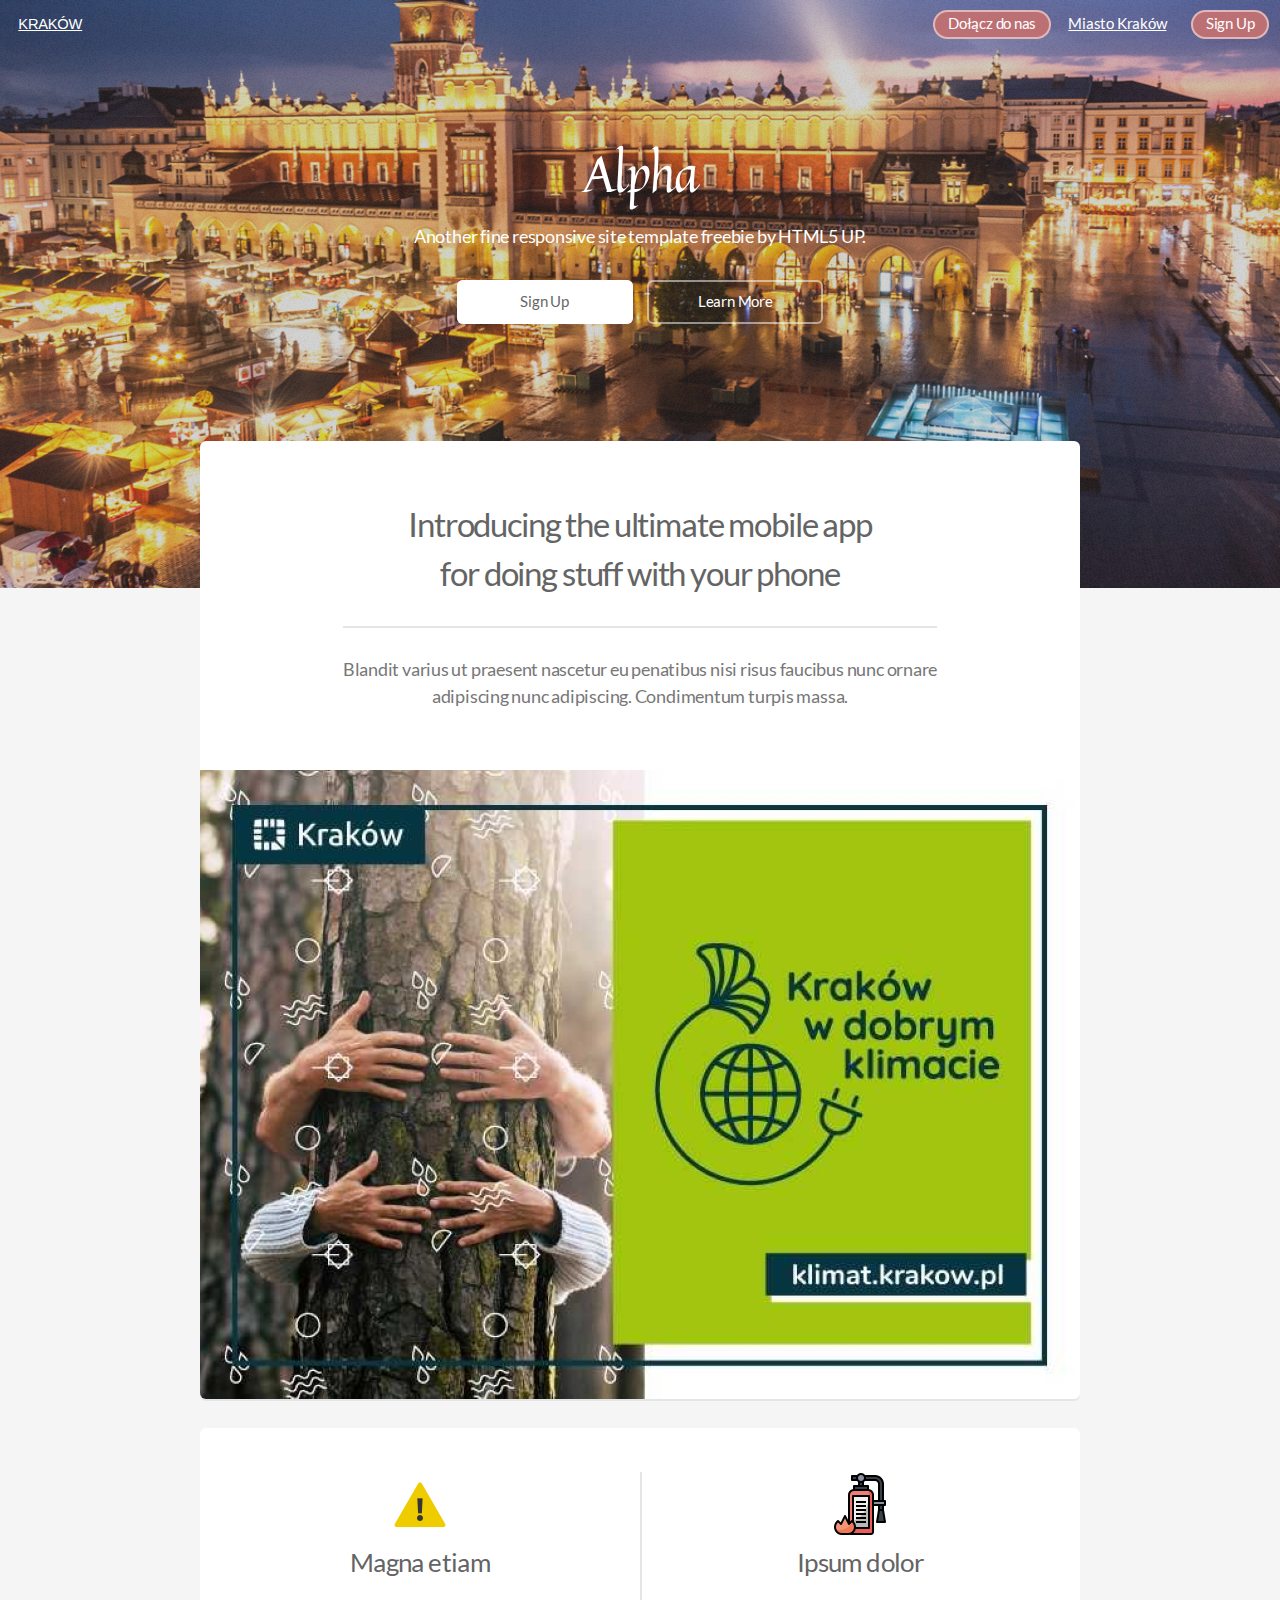
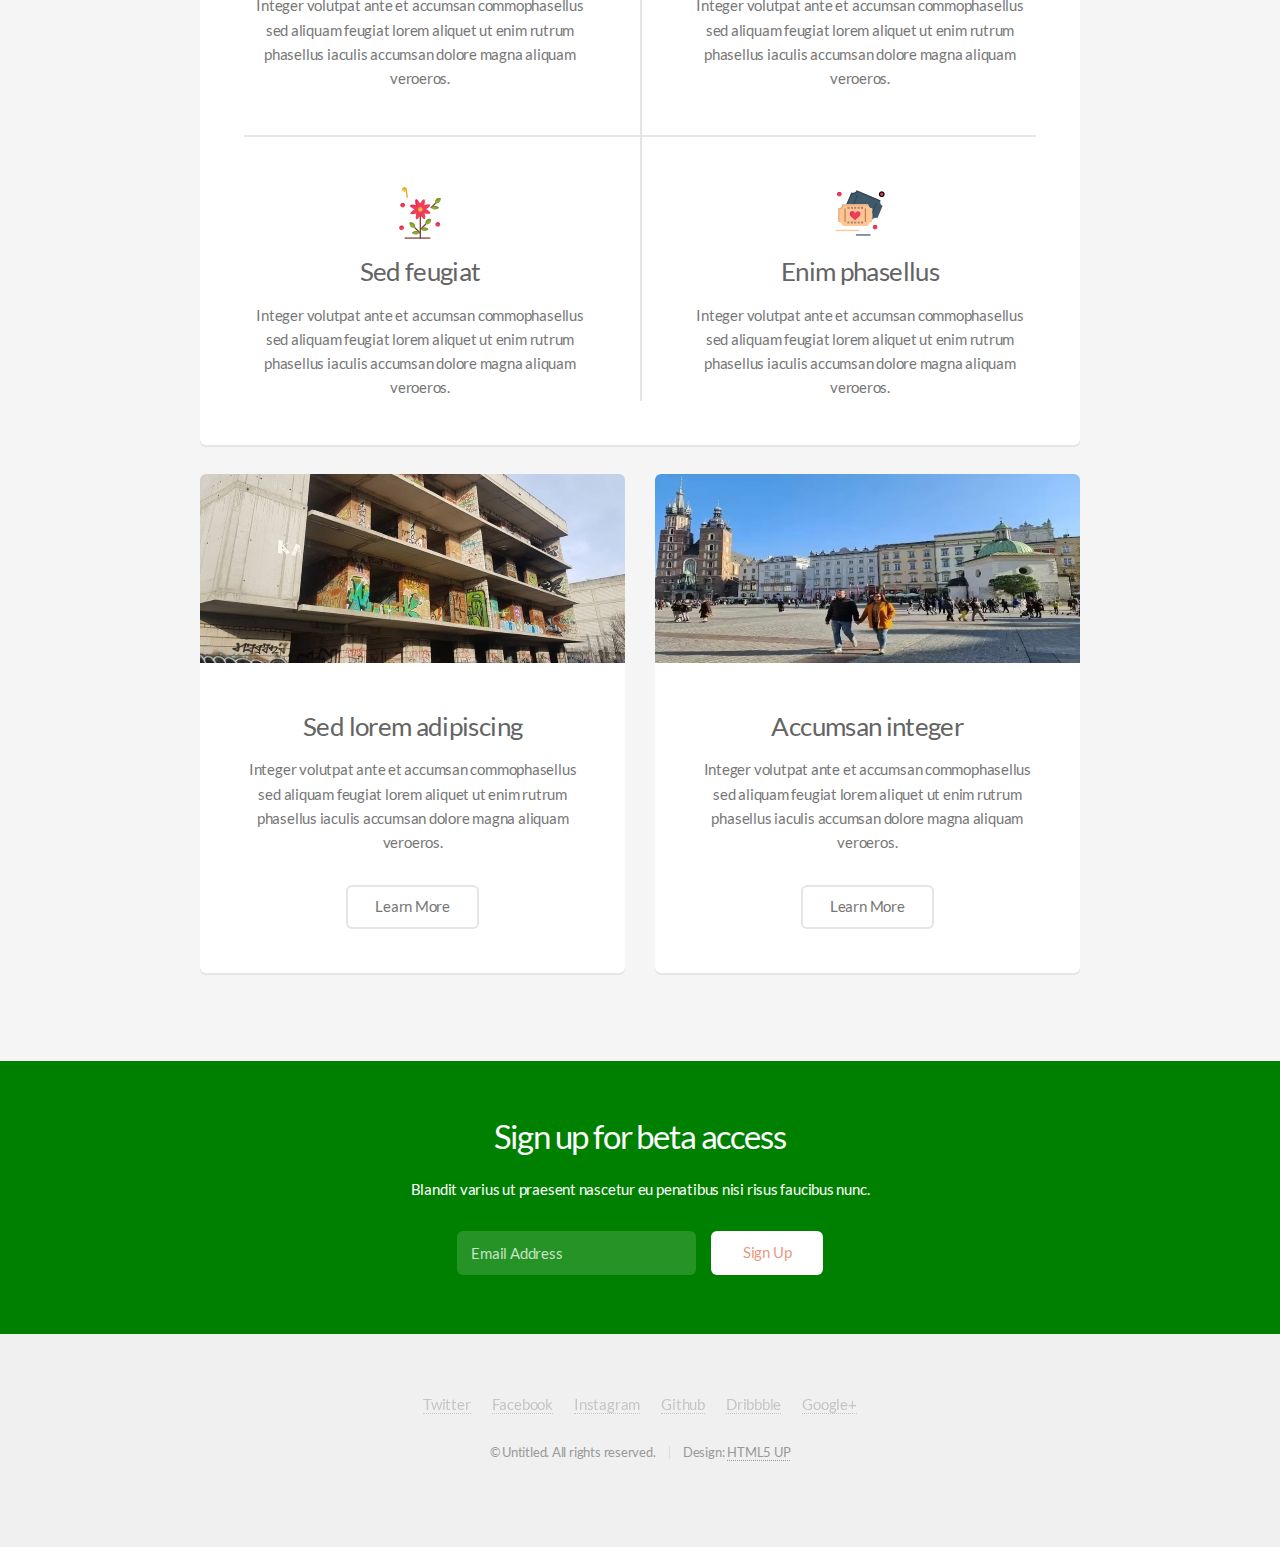
<file: index.html>
<!DOCTYPE html>
<!--
	Alpha by HTML5 UP
	html5up.net | @ajlkn
	Free for personal and commercial use under the CCA 3.0 license (html5up.net/license)
-->
<html>

	<head>
		<title>Alpha by HTML5 UP</title>
		<link rel="icon" type="image/x-icon" href="https://encrypted-tbn0.gstatic.com/images?q=tbn:ANd9GcQwX_3zPg0KS6PAkfQN_wnz27xEy4UjcXuYcw&usqp=CAU">
		<meta charset="utf-8" />
		<meta name="viewport" content="width=device-width, initial-scale=1, user-scalable=no" />
		<link rel="stylesheet" href="assets/css/main.css" />
	</head>
	<body class="landing is-preload">
		<div id="page-wrapper">

			<!-- Header -->
				<header id="header" class="alt">

					<h1><a class="napish" href="index.html">KRAKÓW</a></h1>
					<nav id="nav">
						<ul>
							<!-- <li><a href="index.html"> Kraków </a></li> -->
							<li><a href="#" class="button">Dołącz do nas</a></li>
							<li>
								<a href="index.html" class="icon solid fa-angle-down">Miasto Kraków</a>
								<ul>
									<li><a href="contact.html">Kultura</a></li>
									<li><a href="elements.html">Historia</a></li>
									<li><a href="elements.html">Gospodarka</a></li>
									<li><a href="elements.html">Kontakt</a></li>
									<li>
										<a href="#">Aktualności</a>
										<ul>
											<li><a href="#">Z życia miasta</a></li>
											<li><a href="#">Dla mieszkańców</a></li>
										</ul>
									</li>
								</ul>
							</li>

							<li><a href="signin.html" class="button">Sign Up</a></li>
						</ul>
					</nav>
				</header>

			<!-- Banner -->
				<section id="banner">
					<h2 id = "krakow">Alpha</h2>
					<p>Another fine responsive site template freebie by HTML5 UP.</p>
					<ul class="actions special">
						<li><a href="signin.html" class="button primary">Sign Up</a></li>
						<li><a href="generic.html" class="button">Learn More</a></li>
					</ul>
				</section>

			<!-- Main -->
				<section id="main" class="container">

					<section class="box special">
						<header class="major">
							<h2>Introducing the ultimate mobile app
							<br />
							for doing stuff with your phone</h2>
							<p>Blandit varius ut praesent nascetur eu penatibus nisi risus faucibus nunc ornare<br />
							adipiscing nunc adipiscing. Condimentum turpis massa.</p>
						</header>
						<span class="image featured"><img src="images/pic01.jpg" alt="" /></span>
					</section>

					<section class="box special features">
						<div class="features-row">
							<section>
								<span><img src = "./images/2682803_attention_erro_exclamation_mark_warn_icon.png"></span>
								<h3>Magna etiam</h3>
								<p>Integer volutpat ante et accumsan commophasellus sed aliquam feugiat lorem aliquet ut enim rutrum phasellus iaculis accumsan dolore magna aliquam veroeros.</p>
							</section>
							<section>
								<span><img src = "./images/5452463_emergency_extinguisher_fighting_fire_protection_icon.png"></span>
								<h3>Ipsum dolor</h3>
								<p>Integer volutpat ante et accumsan commophasellus sed aliquam feugiat lorem aliquet ut enim rutrum phasellus iaculis accumsan dolore magna aliquam veroeros.</p>
							</section>
						</div>
						<div class="features-row">
							<section>
								<span><img src = "./images/4171227_flower_love_valentines_wedding_heart_icon.png"></span>
								<h3>Sed feugiat</h3>
								<p>Integer volutpat ante et accumsan commophasellus sed aliquam feugiat lorem aliquet ut enim rutrum phasellus iaculis accumsan dolore magna aliquam veroeros.</p>
							</section>
							<section>
								<span><img src = "./images/4171310_day_heart_love_ticket_valentine_icon.png" ></span>
								<h3>Enim phasellus</h3>
								<p>Integer volutpat ante et accumsan commophasellus sed aliquam feugiat lorem aliquet ut enim rutrum phasellus iaculis accumsan dolore magna aliquam veroeros.</p>
							</section>
						</div>
					</section>

					<div class="row">
						<div class="col-6 col-12-narrower">

							<section class="box special">
								<span class="image featured"><img src="images/pic02.jpg" alt="" /></span>
								<h3>Sed lorem adipiscing</h3>
								<p>Integer volutpat ante et accumsan commophasellus sed aliquam feugiat lorem aliquet ut enim rutrum phasellus iaculis accumsan dolore magna aliquam veroeros.</p>
								<ul class="actions special">
									<li><a href="generic.html" class="button alt">Learn More</a></li>
								</ul>
							</section>

						</div>
						<div class="col-6 col-12-narrower">

							<section class="box special">
								<span class="image featured"><img src="images/pic03.jpg" alt="" /></span>
								<h3>Accumsan integer</h3>
								<p>Integer volutpat ante et accumsan commophasellus sed aliquam feugiat lorem aliquet ut enim rutrum phasellus iaculis accumsan dolore magna aliquam veroeros.</p>
								<ul class="actions special">
									<li><a href="generic.html" class="button alt">Learn More</a></li>
								</ul>
							</section>

						</div>
					</div>

				</section>

			<!-- CTA -->
				<section id="cta">

					<h2>Sign up for beta access</h2>
					<p>Blandit varius ut praesent nascetur eu penatibus nisi risus faucibus nunc.</p>

					<form>
						<div class="row gtr-50 gtr-uniform">
							<div class="col-8 col-12-mobilep">
								<input type="email" name="email" id="email" placeholder="Email Address" />
							</div>
							<div class="col-4 col-12-mobilep">
								<input type="submit" value="Sign Up" class="fit" />
							</div>
						</div>
					</form>

				</section>

			<!-- Footer -->
				<footer id="footer">
					<ul class="icons">
						<li><a href="#" class="icon brands fa-twitter"><span class="label">Twitter</span></a></li>
						<li><a href="#" class="icon brands fa-facebook-f"><span class="label">Facebook</span></a></li>
						<li><a href="#" class="icon brands fa-instagram"><span class="label">Instagram</span></a></li>
						<li><a href="#" class="icon brands fa-github"><span class="label">Github</span></a></li>
						<li><a href="#" class="icon brands fa-dribbble"><span class="label">Dribbble</span></a></li>
						<li><a href="#" class="icon brands fa-google-plus"><span class="label">Google+</span></a></li>
					</ul>
					<ul class="copyright">
						<li>&copy; Untitled. All rights reserved.</li><li>Design: <a href="http://html5up.net">HTML5 UP</a></li>
					</ul>
				</footer>

		</div>

		<!-- Scripts -->
			<script src="assets/js/jquery.min.js"></script>
			<script src="assets/js/jquery.dropotron.min.js"></script>
			<script src="assets/js/jquery.scrollex.min.js"></script>
			<script src="assets/js/browser.min.js"></script>
			<script src="assets/js/breakpoints.min.js"></script>
			<script src="assets/js/util.js"></script>
			<script src="assets/js/main.js"></script>

	</body>
</html>
</file>
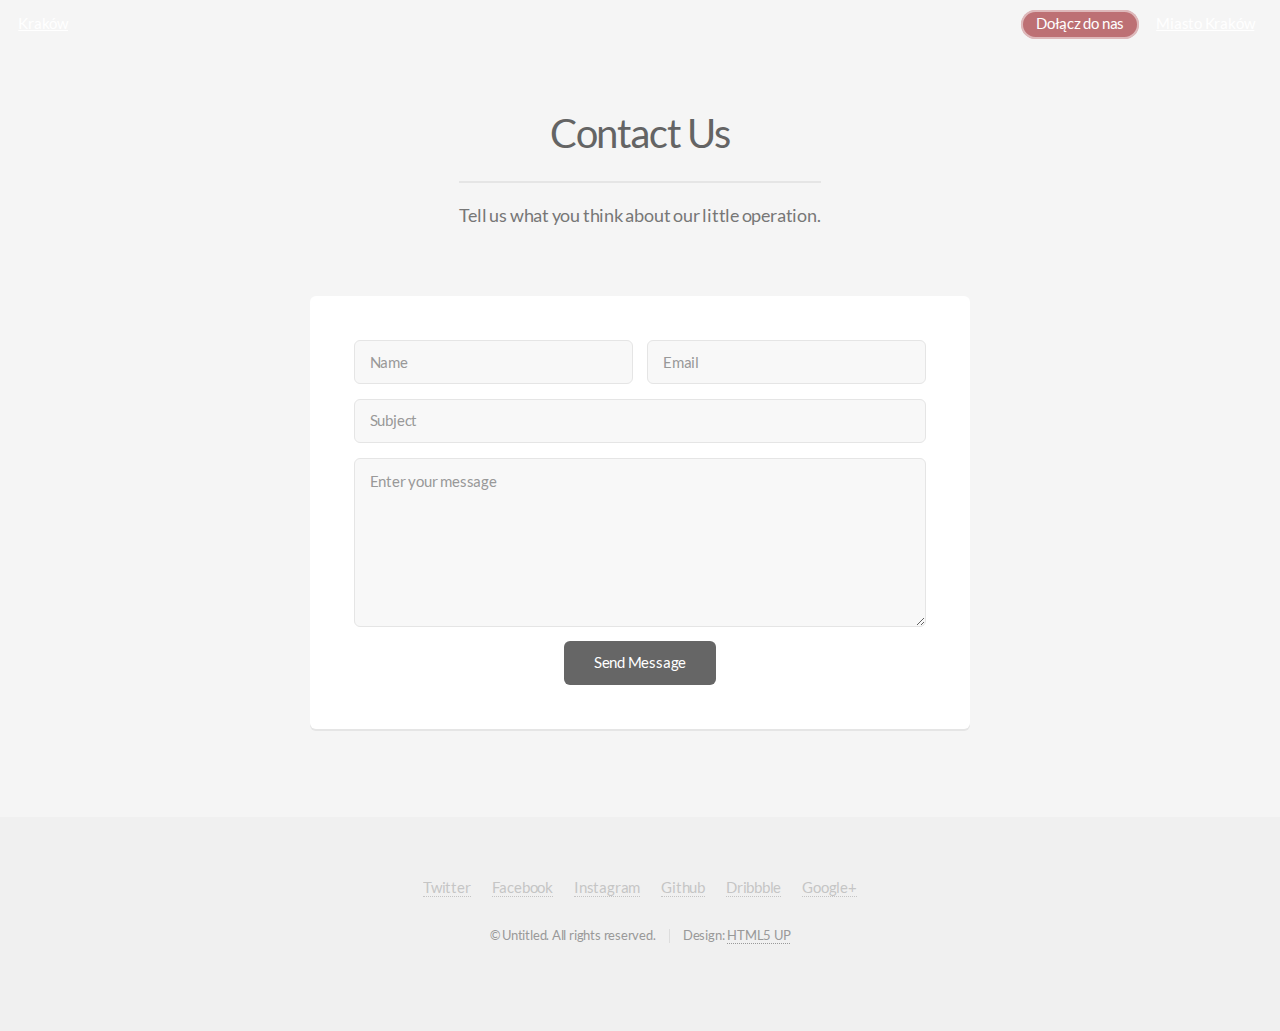
<file: contact.html>
<!DOCTYPE HTML>
<!--
	Alpha by HTML5 UP
	html5up.net | @ajlkn
	Free for personal and commercial use under the CCA 3.0 license (html5up.net/license)
-->
<html>
	<head>
		<title>Contact - Alpha by HTML5 UP</title>
		<meta charset="utf-8" />
		<meta name="viewport" content="width=device-width, initial-scale=1, user-scalable=no" />
		<link rel="stylesheet" href="assets/css/main.css" />
	</head>
	<body class="is-preload">
		<div id="page-wrapper">

			<!-- Header -->
			<header id="header" class="alt">
				<h1><a href="index.html">Kraków</a></h1>
				<nav id="nav">
					<ul>
						<!-- <li><a href="index.html"> Kraków </a></li> -->
						<li><a href="#" class="button">Dołącz do nas</a></li>
						<li>
							<a href="index.html" class="icon solid fa-angle-down">Miasto Kraków</a>
							<ul>
								<li><a href="contact.html">Kultura</a></li>
								<li><a href="elements.html">Historia</a></li>
								<li><a href="elements.html">Gospodarka</a></li>
								<li><a href="elements.html">Kontakt</a></li>
								<li>
									<a href="#">Aktualności</a>
									<ul>
										<li><a href="#">Z życia miasta</a></li>
										<li><a href="#">Dla mieszkańców</a></li>
									</ul>
								</li>
							</ul>
						</li>
					</ul>
				</nav>
			</header>

			<!-- Main -->
				<section id="main" class="container medium">
					<header>
						<h2>Contact Us</h2>
						<p>Tell us what you think about our little operation.</p>
					</header>
					<div class="box">
						<form method="post" action="#">
							<div class="row gtr-50 gtr-uniform">
								<div class="col-6 col-12-mobilep">
									<input type="text" name="name" id="name" value="" placeholder="Name" />
								</div>
								<div class="col-6 col-12-mobilep">
									<input type="email" name="email" id="email" value="" placeholder="Email" />
								</div>
								<div class="col-12">
									<input type="text" name="subject" id="subject" value="" placeholder="Subject" />
								</div>
								<div class="col-12">
									<textarea name="message" id="message" placeholder="Enter your message" rows="6"></textarea>
								</div>
								<div class="col-12">
									<ul class="actions special">
										<li><input type="submit" value="Send Message" /></li>
									</ul>
								</div>
							</div>
						</form>
					</div>
				</section>

			<!-- Footer -->
				<footer id="footer">
					<ul class="icons">
						<li><a href="#" class="icon brands fa-twitter"><span class="label">Twitter</span></a></li>
						<li><a href="#" class="icon brands fa-facebook-f"><span class="label">Facebook</span></a></li>
						<li><a href="#" class="icon brands fa-instagram"><span class="label">Instagram</span></a></li>
						<li><a href="#" class="icon brands fa-github"><span class="label">Github</span></a></li>
						<li><a href="#" class="icon brands fa-dribbble"><span class="label">Dribbble</span></a></li>
						<li><a href="#" class="icon brands fa-google-plus"><span class="label">Google+</span></a></li>
					</ul>
					<ul class="copyright">
						<li>&copy; Untitled. All rights reserved.</li><li>Design: <a href="http://html5up.net">HTML5 UP</a></li>
					</ul>
				</footer>

		</div>

		<!-- Scripts -->
			<script src="assets/js/jquery.min.js"></script>
			<script src="assets/js/jquery.dropotron.min.js"></script>
			<script src="assets/js/jquery.scrollex.min.js"></script>
			<script src="assets/js/browser.min.js"></script>
			<script src="assets/js/breakpoints.min.js"></script>
			<script src="assets/js/util.js"></script>
			<script src="assets/js/main.js"></script>

	</body>
</html>
</file>
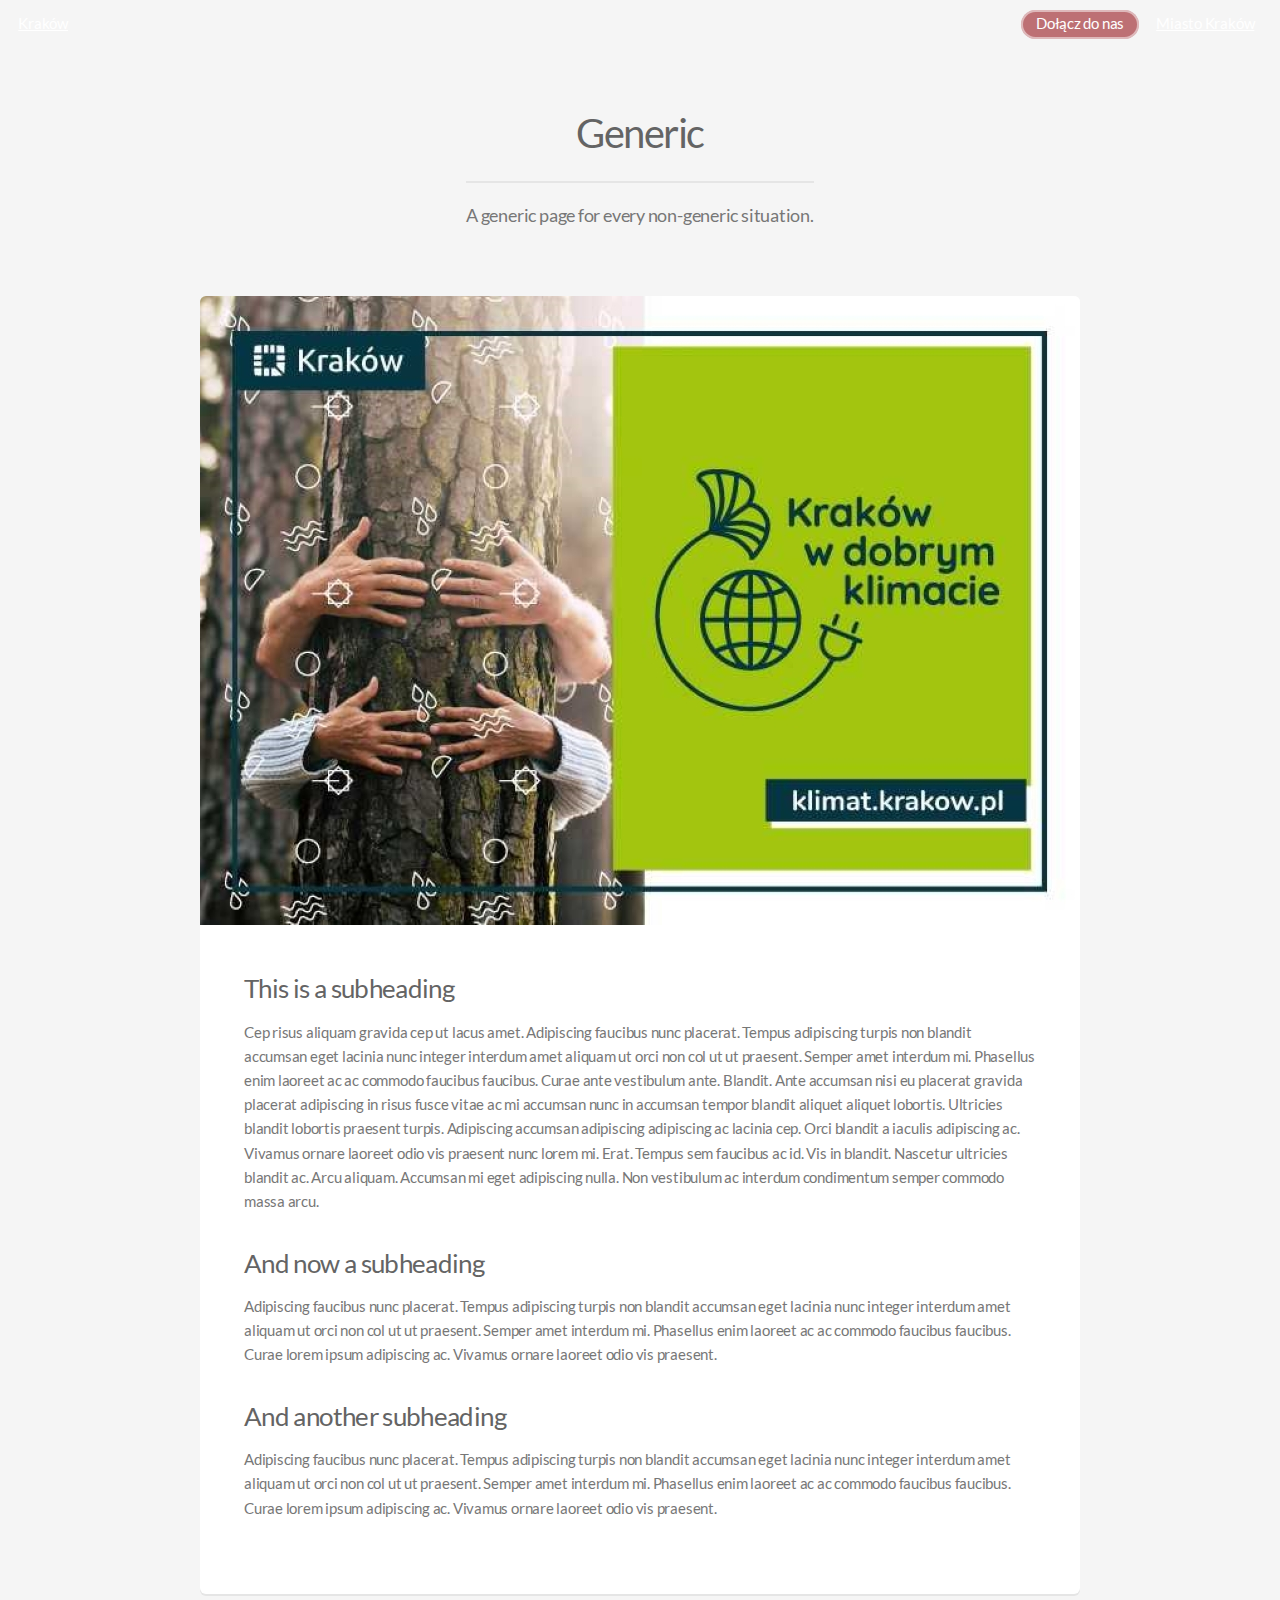
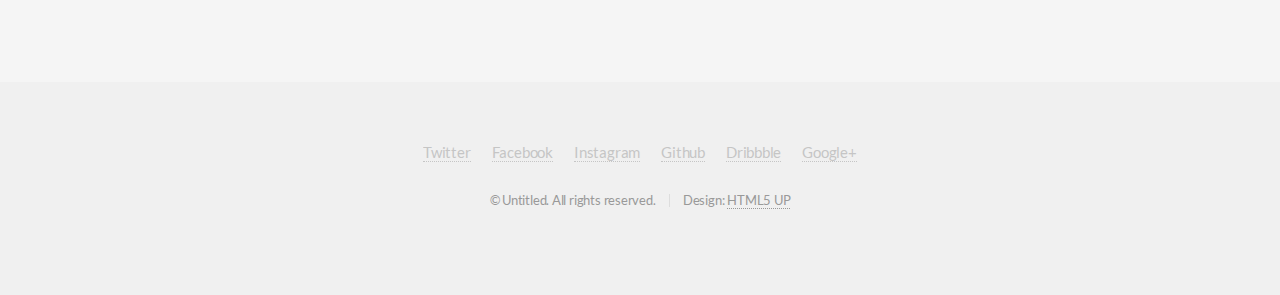
<file: generic.html>
<!DOCTYPE HTML>
<!--
	Alpha by HTML5 UP
	html5up.net | @ajlkn
	Free for personal and commercial use under the CCA 3.0 license (html5up.net/license)
-->
<html>
	<head>
		<title>Generic - Alpha by HTML5 UP</title>
		<meta charset="utf-8" />
		<meta name="viewport" content="width=device-width, initial-scale=1, user-scalable=no" />
		<link rel="stylesheet" href="assets/css/main.css" />
	</head>
	<body class="is-preload">
		<div id="page-wrapper">

			<!-- Header -->
			<header id="header" class="alt">
				<h1><a href="index.html">Kraków</a></h1>
				<nav id="nav">
					<ul>
						<!-- <li><a href="index.html"> Kraków </a></li> -->
						<li><a href="#" class="button">Dołącz do nas</a></li>
						<li>
							<a href="index.html" class="icon solid fa-angle-down">Miasto Kraków</a>
							<ul>
								<li><a href="contact.html">Kultura</a></li>
								<li><a href="elements.html">Historia</a></li>
								<li><a href="elements.html">Gospodarka</a></li>
								<li><a href="elements.html">Kontakt</a></li>
								<li>
									<a href="#">Aktualności</a>
									<ul>
										<li><a href="#">Z życia miasta</a></li>
										<li><a href="#">Dla mieszkańców</a></li>
									</ul>
								</li>
							</ul>
						</li>
					</ul>
				</nav>
			</header>


			<!-- Main -->
				<section id="main" class="container">
					<header>
						<h2>Generic</h2>
						<p>A generic page for every non-generic situation.</p>
					</header>
					<div class="box">
						<span class="image featured"><img src="images/pic01.jpg" alt="" /></span>
						<h3>This is a subheading</h3>
						<p>Cep risus aliquam gravida cep ut lacus amet. Adipiscing faucibus nunc placerat. Tempus adipiscing turpis non blandit accumsan eget lacinia nunc integer interdum amet aliquam ut orci non col ut ut praesent. Semper amet interdum mi. Phasellus enim laoreet ac ac commodo faucibus faucibus. Curae ante vestibulum ante. Blandit. Ante accumsan nisi eu placerat gravida placerat adipiscing in risus fusce vitae ac mi accumsan nunc in accumsan tempor blandit aliquet aliquet lobortis. Ultricies blandit lobortis praesent turpis. Adipiscing accumsan adipiscing adipiscing ac lacinia cep. Orci blandit a iaculis adipiscing ac. Vivamus ornare laoreet odio vis praesent nunc lorem mi. Erat. Tempus sem faucibus ac id. Vis in blandit. Nascetur ultricies blandit ac. Arcu aliquam. Accumsan mi eget adipiscing nulla. Non vestibulum ac interdum condimentum semper commodo massa arcu.</p>
						<div class="row">
							<div class="row-6 row-12-mobilep">
								<h3>And now a subheading</h3>
								<p>Adipiscing faucibus nunc placerat. Tempus adipiscing turpis non blandit accumsan eget lacinia nunc integer interdum amet aliquam ut orci non col ut ut praesent. Semper amet interdum mi. Phasellus enim laoreet ac ac commodo faucibus faucibus. Curae lorem ipsum adipiscing ac. Vivamus ornare laoreet odio vis praesent.</p>
							</div>
							<div class="row-6 row-12-mobilep">
								<h3>And another subheading</h3>
								<p>Adipiscing faucibus nunc placerat. Tempus adipiscing turpis non blandit accumsan eget lacinia nunc integer interdum amet aliquam ut orci non col ut ut praesent. Semper amet interdum mi. Phasellus enim laoreet ac ac commodo faucibus faucibus. Curae lorem ipsum adipiscing ac. Vivamus ornare laoreet odio vis praesent.</p>
							</div>
						</div>
					</div>
				</section>

			<!-- Footer -->
				<footer id="footer">
					<ul class="icons">
						<li><a href="#" class="icon brands fa-twitter"><span class="label">Twitter</span></a></li>
						<li><a href="#" class="icon brands fa-facebook-f"><span class="label">Facebook</span></a></li>
						<li><a href="#" class="icon brands fa-instagram"><span class="label">Instagram</span></a></li>
						<li><a href="#" class="icon brands fa-github"><span class="label">Github</span></a></li>
						<li><a href="#" class="icon brands fa-dribbble"><span class="label">Dribbble</span></a></li>
						<li><a href="#" class="icon brands fa-google-plus"><span class="label">Google+</span></a></li>
					</ul>
					<ul class="copyright">
						<li>&copy; Untitled. All rights reserved.</li><li>Design: <a href="http://html5up.net">HTML5 UP</a></li>
					</ul>
				</footer>

		</div>

		<!-- Scripts -->
			<script src="assets/js/jquery.min.js"></script>
			<script src="assets/js/jquery.dropotron.min.js"></script>
			<script src="assets/js/jquery.scrollex.min.js"></script>
			<script src="assets/js/browser.min.js"></script>
			<script src="assets/js/breakpoints.min.js"></script>
			<script src="assets/js/util.js"></script>
			<script src="assets/js/main.js"></script>

	</body>
</html>
</file>
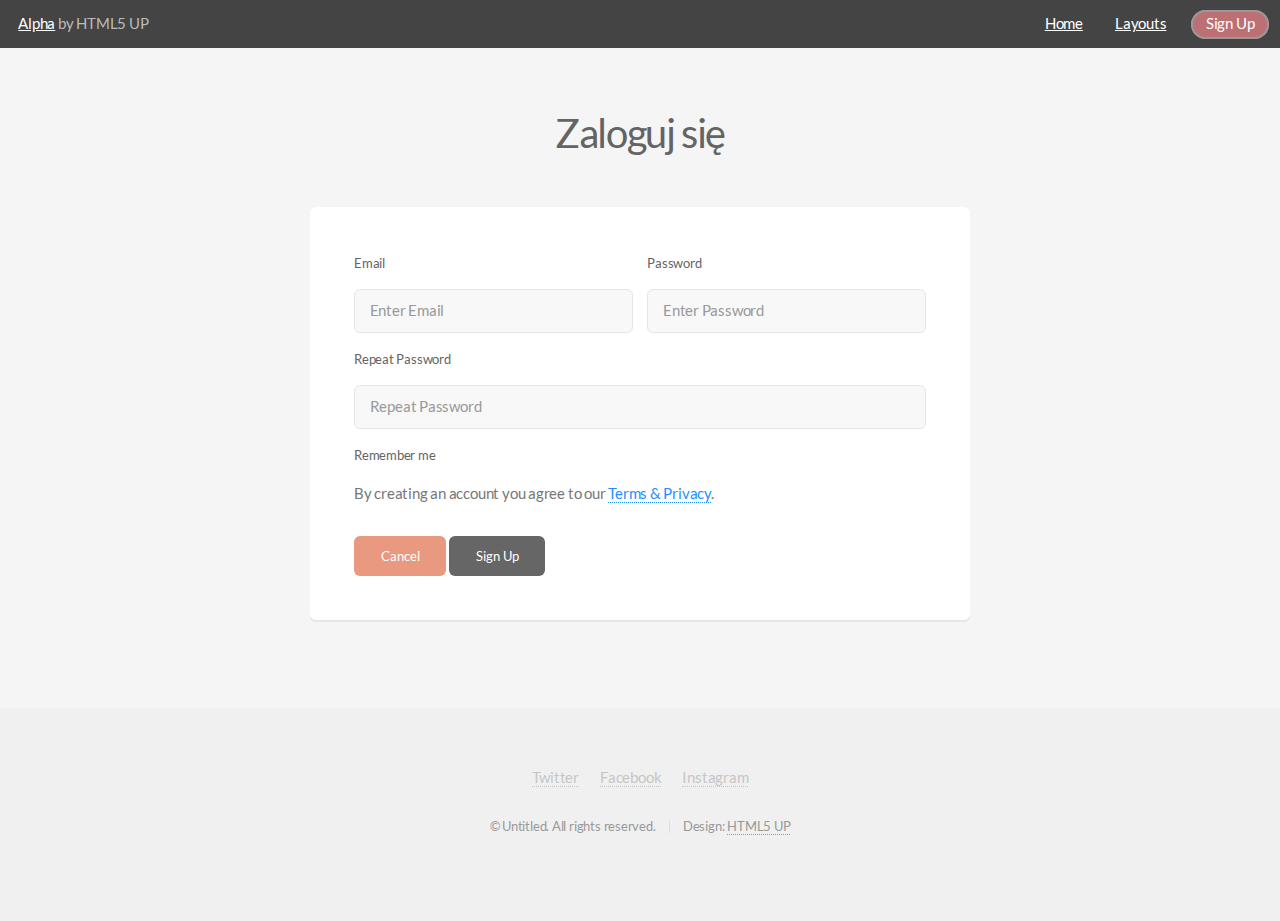
<file: signin.html>
<!DOCTYPE HTML>
<!--
	Alpha by HTML5 UP
	html5up.net | @ajlkn
	Free for personal and commercial use under the CCA 3.0 license (html5up.net/license)
-->
<html>
	<head>
		<title>Contact - Alpha by HTML5 UP</title>
		<meta charset="utf-8" />
		<meta name="viewport" content="width=device-width, initial-scale=1, user-scalable=no" />
		<link rel="stylesheet" href="assets/css/main.css" />
	</head>
	<body class="is-preload">
		<div id="page-wrapper">

			<!-- Header -->
				<header id="header">
					<h1><a href="index.html">Alpha</a> by HTML5 UP</h1>
					<nav id="nav">
						<ul>
							<li><a href="index.html">Home</a></li>
							<li>
								<a href="#" class="icon solid fa-angle-down">Layouts</a>
								<ul>
									<li><a href="generic.html">Generic</a></li>
									<li><a href="contact.html">Contact</a></li>
									<li><a href="elements.html">Elements</a></li>
									<li>
										<a href="#">Submenu</a>
										<ul>
											<li><a href="#">Option One</a></li>
											<li><a href="#">Option Two</a></li>
											<li><a href="#">Option Three</a></li>
											<li><a href="#">Option Four</a></li>
										</ul>
									</li>
								</ul>
							</li>
							<li><a href="#" class="button">Sign Up</a></li>
						</ul>
					</nav>
				</header>

			<!-- Main -->
				<section id="main" class="container medium">
					<header>
						<h2>Zaloguj się</h2>
					</header>
					<div class="box">
						<form method="post" action="#">
							<div class="row gtr-50 gtr-uniform">
								<div class="col-6 col-12-mobilep">
									<label for="email"><b>Email</b></label>
                                    <input type="text" placeholder="Enter Email" name="email" required>
								</div>
								<div class="col-6 col-12-mobilep">
									<label for="psw"><b>Password</b></label>
                                    <input type="password" placeholder="Enter Password" name="psw" required>
								</div>
								<div class="col-12">
									<label for="psw-repeat"><b>Repeat Password</b></label>
                                    <input type="password" placeholder="Repeat Password" name="psw-repeat" required>
								</div>
								<div class="col-12">
                                    <label>
                                        <input type="checkbox" checked="checked" name="remember" style="margin-bottom:15px"> Remember me
                                    </label>
								</div>
								<div class="col-12">
									<p>By creating an account you agree to our <a href="#" style="color:dodgerblue">Terms & Privacy</a>.</p>
                                        <div class="clearfix">
                                            <button type="button" class="button primary">Cancel</button>
                                            <button type="submit" class="button">Sign Up</button>
                                        </div>
								</div>
							</div>
						</form>
					</div>
				</section>

			<!-- Footer -->
				<footer id="footer">
					<ul class="icons">
						<li><a href="https://twitter.com/krakow_pl" class="icon brands fa-twitter"><span class="label">Twitter</span></a></li>
						<li><a href="https://www.facebook.com/wwwKrakowPL/?ref=ts" class="icon brands fa-facebook-f"><span class="label">Facebook</span></a></li>
						<li><a href="https://www.instagram.com/krakow_pl/" class="icon brands fa-instagram"><span class="label">Instagram</span></a></li>
					</ul>
					<ul class="copyright">
						<li>&copy; Untitled. All rights reserved.</li><li>Design: <a href="http://html5up.net">HTML5 UP</a></li>
					</ul>
				</footer>

		</div>

		<!-- Scripts -->
			<script src="assets/js/jquery.min.js"></script>
			<script src="assets/js/jquery.dropotron.min.js"></script>
			<script src="assets/js/jquery.scrollex.min.js"></script>
			<script src="assets/js/browser.min.js"></script>
			<script src="assets/js/breakpoints.min.js"></script>
			<script src="assets/js/util.js"></script>
			<script src="assets/js/main.js"></script>

	</body>
</html>
</file>
<file: assets/css/main.css>
/*
	Alpha by HTML5 UP
	html5up.net | @ajlkn
	Free for personal and commercial use under the CCA 3.0 license (html5up.net/license)
*/

/* Reset */

/* Based on meyerweb.com/eric/tools/css/reset (v2.0 | 20110126 | License: public domain) */

@font-face {
	font-family: Quintessential-Regular;
	src: url("./../webfonts/Quintessential/Quintessential-Regular.ttf");
}

@font-face {
	font-family: Lato-Regular;
	src: url("./../webfonts/Lato/Lato-Regular.ttf");
}

* {
	font-family: Lato-Regular;
}

	html, body, div, span, applet, object,
	iframe, h1, h2, h3, h4, h5, h6, p, blockquote,
	pre, a, abbr, acronym, address, big, cite,
	code, del, dfn, em, img, ins, kbd, q, s, samp,
	small, strike, strong, sub, sup, tt, var, b,
	u, i, center, dl, dt, dd, ol, ul, li, fieldset,
	form, label, legend, table, caption, tbody,
	tfoot, thead, tr, th, td, article, aside,
	canvas, details, embed, figure, figcaption,
	footer, header, hgroup, menu, nav, output, ruby,
	section, summary, time, mark, audio, video {
		margin: 0;
		padding: 0;
		border: 0;
		font-size: 100%;
		vertical-align: baseline;
	}

	article, aside, details, figcaption, figure,
	footer, header, hgroup, menu, nav, section {
		display: block;
	}

	body {
		line-height: 1;
	}

	ol, ul {
		list-style: none;
	}

	blockquote, q {
		quotes: none;
	}

		blockquote:before, blockquote:after, q:before, q:after {
			content: '';
			content: none;
		}

	table {
		border-collapse: collapse;
		border-spacing: 0;
	}

	body {
		-webkit-text-size-adjust: none;
	}

	mark {
		background-color: transparent;
		color: inherit;
	}

	input::-moz-focus-inner {
		border: 0;
		padding: 0;
	}

	input, select, textarea {
		-moz-appearance: none;
		-webkit-appearance: none;
		-ms-appearance: none;
		appearance: none;
	}

/* Basic */

	@-ms-viewport {
		width: device-width;
	}

	body {
		-ms-overflow-style: scrollbar;
	}

	@media screen and (max-width: 480px) {

		html, body {
			min-width: 320px;
		}

	}

	html {
		box-sizing: border-box;
	}

	*, *:before, *:after {
		box-sizing: inherit;
	}

	body {
		background: #f5f5f5;
	}

	body, input, select, textarea {
		color: #777;
		font-size: 16pt;
		font-weight: 300;
		line-height: 1.65em;
		letter-spacing: -0.015em;
	}

	a {
		-moz-transition: color 0.2s ease-in-out, border-bottom-color 0.2s ease-in-out;
		-webkit-transition: color 0.2s ease-in-out, border-bottom-color 0.2s ease-in-out;
		-ms-transition: color 0.2s ease-in-out, border-bottom-color 0.2s ease-in-out;
		transition: color 0.2s ease-in-out, border-bottom-color 0.2s ease-in-out;
		border-bottom: dotted 1px;
		color: #e89980;
		text-decoration: none;
	}

		a:hover {
			border-bottom-color: transparent;
		}

	strong, b {
		color: #646464;
		font-weight: 400;
	}

	em, i {
		font-style: italic;
	}

	p {
		margin: 0 0 2em 0;
	}

	h1, h2, h3, h4, h5, h6 {
		color: #646464;
		font-weight: 300;
		line-height: 1em;
		margin: 0 0 0.5em 0;
	}

		h1 a, h2 a, h3 a, h4 a, h5 a, h6 a {
			color: inherit;
			text-decoration: none;
		}

	h2 {
		font-size: 2.25em;
		line-height: 1.5em;
		letter-spacing: -0.035em;
	}

	h3 {
		font-size: 1.75em;
		line-height: 1.5em;
		letter-spacing: -0.025em;
	}

	h4 {
		font-size: 1.1em;
		line-height: 1.5em;
		letter-spacing: 0;
	}

	h5 {
		font-size: 0.9em;
		line-height: 1.5em;
		letter-spacing: 0;
	}

	h6 {
		font-size: 0.7em;
		line-height: 1.5em;
		letter-spacing: 0;
	}

	sub {
		font-size: 0.8em;
		position: relative;
		top: 0.5em;
	}

	sup {
		font-size: 0.8em;
		position: relative;
		top: -0.5em;
	}

	hr {
		border: 0;
		border-bottom: solid 2px #e5e5e5;
		margin: 2em 0;
	}

		hr.major {
			margin: 3em 0;
		}

	blockquote {
		border-left: solid 4px #e5e5e5;
		font-style: italic;
		margin: 0 0 2em 0;
		padding: 0.5em 0 0.5em 2em;
	}

	pre {
		-webkit-overflow-scrolling: touch;
		background: #f8f8f8;
		border-radius: 6px;
		border: solid 1px #e5e5e5;
		font-family: monospace;
		font-size: 0.9em;
		line-height: 1.75em;
		margin: 0 0 2em 0;
		overflow-x: auto;
		padding: 1em 1.5em;
	}

	code {
		background: #f8f8f8;
		border-radius: 6px;
		border: solid 1px #e5e5e5;
		font-family: monospace;
		font-size: 0.9em;
		margin: 0 0.25em;
		padding: 0.25em 0.65em;
	}

	.align-left {
		text-align: left;
	}

	.align-center {
		text-align: center;
	}

	.align-right {
		text-align: right;
	}

/* Row */

	.row {
		display: flex; 
		flex-wrap: wrap;
		box-sizing: border-box;
		align-items: stretch;
	}

		.row > * {
			box-sizing: border-box;
		}

		.row.gtr-uniform > * > :last-child {
			margin-bottom: 0;
		}

		.row.aln-left {
			justify-content: flex-start;
		}

		.row.aln-center {
			justify-content: center;
		}

		.row.aln-right {
			justify-content: flex-end;
		}

		.row.aln-top {
			align-items: flex-start;
		}

		.row.aln-middle {
			align-items: center;
		}

		.row.aln-bottom {
			align-items: flex-end;
		}

		.row > .imp {
			order: -1;
		}

		.row > .col-1 {
			width: 8.33333%;
		}

		.row > .off-1 {
			margin-left: 8.33333%;
		}

		.row > .col-2 {
			width: 16.66667%;
		}

		.row > .off-2 {
			margin-left: 16.66667%;
		}

		.row > .col-3 {
			width: 25%;
		}

		.row > .off-3 {
			margin-left: 25%;
		}

		.row > .col-4 {
			width: 33.33333%;
		}

		.row > .off-4 {
			margin-left: 33.33333%;
		}

		.row > .col-5 {
			width: 41.66667%;
		}

		.row > .off-5 {
			margin-left: 41.66667%;
		}

		.row > .col-6 {
			width: 50%;
		}

		.row > .off-6 {
			margin-left: 50%;
		}

		.row > .col-7 {
			width: 58.33333%;
		}

		.row > .off-7 {
			margin-left: 58.33333%;
		}

		.row > .col-8 {
			width: 66.66667%;
		}

		.row > .off-8 {
			margin-left: 66.66667%;
		}

		.row > .col-9 {
			width: 75%;
		}

		.row > .off-9 {
			margin-left: 75%;
		}

		.row > .col-10 {
			width: 83.33333%;
		}

		.row > .off-10 {
			margin-left: 83.33333%;
		}

		.row > .col-11 {
			width: 91.66667%;
		}

		.row > .off-11 {
			margin-left: 91.66667%;
		}

		.row > .col-12 {
			width: 100%;
		}

		.row > .off-12 {
			margin-left: 100%;
		}

		.row.gtr-0 {
			margin-top: 0;
			margin-left: 0em;
		}

			.row.gtr-0 > * {
				padding: 0 0 0 0em;
			}

			.row.gtr-0.gtr-uniform {
				margin-top: 0em;
			}

				.row.gtr-0.gtr-uniform > * {
					padding-top: 0em;
				}

		.row.gtr-25 {
			margin-top: 0;
			margin-left: -0.5em;
		}

			.row.gtr-25 > * {
				padding: 0 0 0 0.5em;
			}

			.row.gtr-25.gtr-uniform {
				margin-top: -0.5em;
			}

				.row.gtr-25.gtr-uniform > * {
					padding-top: 0.5em;
				}

		.row.gtr-50 {
			margin-top: 0;
			margin-left: -1em;
		}

			.row.gtr-50 > * {
				padding: 0 0 0 1em;
			}

			.row.gtr-50.gtr-uniform {
				margin-top: -1em;
			}

				.row.gtr-50.gtr-uniform > * {
					padding-top: 1em;
				}

		.row {
			margin-top: 0;
			margin-left: -2em;
		}

			.row > * {
				padding: 0 0 0 2em;
			}

			.row.gtr-uniform {
				margin-top: -2em;
			}

				.row.gtr-uniform > * {
					padding-top: 2em;
				}

		.row.gtr-150 {
			margin-top: 0;
			margin-left: -3em;
		}

			.row.gtr-150 > * {
				padding: 0 0 0 3em;
			}

			.row.gtr-150.gtr-uniform {
				margin-top: -3em;
			}

				.row.gtr-150.gtr-uniform > * {
					padding-top: 3em;
				}

		.row.gtr-200 {
			margin-top: 0;
			margin-left: -4em;
		}

			.row.gtr-200 > * {
				padding: 0 0 0 4em;
			}

			.row.gtr-200.gtr-uniform {
				margin-top: -4em;
			}

				.row.gtr-200.gtr-uniform > * {
					padding-top: 4em;
				}

		@media screen and (max-width: 1680px) {

			.row {
				display: flex;
				flex-wrap: wrap;
				box-sizing: border-box;
				align-items: stretch;
			}

				.row > * {
					box-sizing: border-box;
				}

				.row.gtr-uniform > * > :last-child {
					margin-bottom: 0;
				}

				.row.aln-left {
					justify-content: flex-start;
				}

				.row.aln-center {
					justify-content: center;
				}

				.row.aln-right {
					justify-content: flex-end;
				}

				.row.aln-top {
					align-items: flex-start;
				}

				.row.aln-middle {
					align-items: center;
				}

				.row.aln-bottom {
					align-items: flex-end;
				}

				.row > .imp-wide {
					order: -1;
				}

				.row > .col-1-wide {
					width: 8.33333%;
				}

				.row > .off-1-wide {
					margin-left: 8.33333%;
				}

				.row > .col-2-wide {
					width: 16.66667%;
				}

				.row > .off-2-wide {
					margin-left: 16.66667%;
				}

				.row > .col-3-wide {
					width: 25%;
				}

				.row > .off-3-wide {
					margin-left: 25%;
				}

				.row > .col-4-wide {
					width: 33.33333%;
				}

				.row > .off-4-wide {
					margin-left: 33.33333%;
				}

				.row > .col-5-wide {
					width: 41.66667%;
				}

				.row > .off-5-wide {
					margin-left: 41.66667%;
				}

				.row > .col-6-wide {
					width: 50%;
				}

				.row > .off-6-wide {
					margin-left: 50%;
				}

				.row > .col-7-wide {
					width: 58.33333%;
				}

				.row > .off-7-wide {
					margin-left: 58.33333%;
				}

				.row > .col-8-wide {
					width: 66.66667%;
				}

				.row > .off-8-wide {
					margin-left: 66.66667%;
				}

				.row > .col-9-wide {
					width: 75%;
				}

				.row > .off-9-wide {
					margin-left: 75%;
				}

				.row > .col-10-wide {
					width: 83.33333%;
				}

				.row > .off-10-wide {
					margin-left: 83.33333%;
				}

				.row > .col-11-wide {
					width: 91.66667%;
				}

				.row > .off-11-wide {
					margin-left: 91.66667%;
				}

				.row > .col-12-wide {
					width: 100%;
				}

				.row > .off-12-wide {
					margin-left: 100%;
				}

				.row.gtr-0 {
					margin-top: 0;
					margin-left: 0em;
				}

					.row.gtr-0 > * {
						padding: 0 0 0 0em;
					}

					.row.gtr-0.gtr-uniform {
						margin-top: 0em;
					}

						.row.gtr-0.gtr-uniform > * {
							padding-top: 0em;
						}

				.row.gtr-25 {
					margin-top: 0;
					margin-left: -0.5em;
				}

					.row.gtr-25 > * {
						padding: 0 0 0 0.5em;
					}

					.row.gtr-25.gtr-uniform {
						margin-top: -0.5em;
					}

						.row.gtr-25.gtr-uniform > * {
							padding-top: 0.5em;
						}

				.row.gtr-50 {
					margin-top: 0;
					margin-left: -1em;
				}

					.row.gtr-50 > * {
						padding: 0 0 0 1em;
					}

					.row.gtr-50.gtr-uniform {
						margin-top: -1em;
					}

						.row.gtr-50.gtr-uniform > * {
							padding-top: 1em;
						}

				.row {
					margin-top: 0;
					margin-left: -2em;
				}

					.row > * {
						padding: 0 0 0 2em;
					}

					.row.gtr-uniform {
						margin-top: -2em;
					}

						.row.gtr-uniform > * {
							padding-top: 2em;
						}

				.row.gtr-150 {
					margin-top: 0;
					margin-left: -3em;
				}

					.row.gtr-150 > * {
						padding: 0 0 0 3em;
					}

					.row.gtr-150.gtr-uniform {
						margin-top: -3em;
					}

						.row.gtr-150.gtr-uniform > * {
							padding-top: 3em;
						}

				.row.gtr-200 {
					margin-top: 0;
					margin-left: -4em;
				}

					.row.gtr-200 > * {
						padding: 0 0 0 4em;
					}

					.row.gtr-200.gtr-uniform {
						margin-top: -4em;
					}

						.row.gtr-200.gtr-uniform > * {
							padding-top: 4em;
						}

		}

		@media screen and (max-width: 1280px) {

			.row {
				display: flex;
				flex-wrap: wrap;
				box-sizing: border-box;
				align-items: stretch;
			}

				.row > * {
					box-sizing: border-box;
				}

				.row.gtr-uniform > * > :last-child {
					margin-bottom: 0;
				}

				.row.aln-left {
					justify-content: flex-start;
				}

				.row.aln-center {
					justify-content: center;
				}

				.row.aln-right {
					justify-content: flex-end;
				}

				.row.aln-top {
					align-items: flex-start;
				}

				.row.aln-middle {
					align-items: center;
				}

				.row.aln-bottom {
					align-items: flex-end;
				}

				.row > .imp-normal {
					order: -1;
				}

				.row > .col-1-normal {
					width: 8.33333%;
				}

				.row > .off-1-normal {
					margin-left: 8.33333%;
				}

				.row > .col-2-normal {
					width: 16.66667%;
				}

				.row > .off-2-normal {
					margin-left: 16.66667%;
				}

				.row > .col-3-normal {
					width: 25%;
				}

				.row > .off-3-normal {
					margin-left: 25%;
				}

				.row > .col-4-normal {
					width: 33.33333%;
				}

				.row > .off-4-normal {
					margin-left: 33.33333%;
				}

				.row > .col-5-normal {
					width: 41.66667%;
				}

				.row > .off-5-normal {
					margin-left: 41.66667%;
				}

				.row > .col-6-normal {
					width: 50%;
				}

				.row > .off-6-normal {
					margin-left: 50%;
				}

				.row > .col-7-normal {
					width: 58.33333%;
				}

				.row > .off-7-normal {
					margin-left: 58.33333%;
				}

				.row > .col-8-normal {
					width: 66.66667%;
				}

				.row > .off-8-normal {
					margin-left: 66.66667%;
				}

				.row > .col-9-normal {
					width: 75%;
				}

				.row > .off-9-normal {
					margin-left: 75%;
				}

				.row > .col-10-normal {
					width: 83.33333%;
				}

				.row > .off-10-normal {
					margin-left: 83.33333%;
				}

				.row > .col-11-normal {
					width: 91.66667%;
				}

				.row > .off-11-normal {
					margin-left: 91.66667%;
				}

				.row > .col-12-normal {
					width: 100%;
				}

				.row > .off-12-normal {
					margin-left: 100%;
				}

				.row.gtr-0 {
					margin-top: 0;
					margin-left: 0em;
				}

					.row.gtr-0 > * {
						padding: 0 0 0 0em;
					}

					.row.gtr-0.gtr-uniform {
						margin-top: 0em;
					}

						.row.gtr-0.gtr-uniform > * {
							padding-top: 0em;
						}

				.row.gtr-25 {
					margin-top: 0;
					margin-left: -0.5em;
				}

					.row.gtr-25 > * {
						padding: 0 0 0 0.5em;
					}

					.row.gtr-25.gtr-uniform {
						margin-top: -0.5em;
					}

						.row.gtr-25.gtr-uniform > * {
							padding-top: 0.5em;
						}

				.row.gtr-50 {
					margin-top: 0;
					margin-left: -1em;
				}

					.row.gtr-50 > * {
						padding: 0 0 0 1em;
					}

					.row.gtr-50.gtr-uniform {
						margin-top: -1em;
					}

						.row.gtr-50.gtr-uniform > * {
							padding-top: 1em;
						}

				.row {
					margin-top: 0;
					margin-left: -2em;
				}

					.row > * {
						padding: 0 0 0 2em;
					}

					.row.gtr-uniform {
						margin-top: -2em;
					}

						.row.gtr-uniform > * {
							padding-top: 2em;
						}

				.row.gtr-150 {
					margin-top: 0;
					margin-left: -3em;
				}

					.row.gtr-150 > * {
						padding: 0 0 0 3em;
					}

					.row.gtr-150.gtr-uniform {
						margin-top: -3em;
					}

						.row.gtr-150.gtr-uniform > * {
							padding-top: 3em;
						}

				.row.gtr-200 {
					margin-top: 0;
					margin-left: -4em;
				}

					.row.gtr-200 > * {
						padding: 0 0 0 4em;
					}

					.row.gtr-200.gtr-uniform {
						margin-top: -4em;
					}

						.row.gtr-200.gtr-uniform > * {
							padding-top: 4em;
						}

		}

		@media screen and (max-width: 980px) {

			.row {
				display: flex;
				flex-wrap: wrap;
				box-sizing: border-box;
				align-items: stretch;
			}

				.row > * {
					box-sizing: border-box;
				}

				.row.gtr-uniform > * > :last-child {
					margin-bottom: 0;
				}

				.row.aln-left {
					justify-content: flex-start;
				}

				.row.aln-center {
					justify-content: center;
				}

				.row.aln-right {
					justify-content: flex-end;
				}

				.row.aln-top {
					align-items: flex-start;
				}

				.row.aln-middle {
					align-items: center;
				}

				.row.aln-bottom {
					align-items: flex-end;
				}

				.row > .imp-narrow {
					order: -1;
				}

				.row > .col-1-narrow {
					width: 8.33333%;
				}

				.row > .off-1-narrow {
					margin-left: 8.33333%;
				}

				.row > .col-2-narrow {
					width: 16.66667%;
				}

				.row > .off-2-narrow {
					margin-left: 16.66667%;
				}

				.row > .col-3-narrow {
					width: 25%;
				}

				.row > .off-3-narrow {
					margin-left: 25%;
				}

				.row > .col-4-narrow {
					width: 33.33333%;
				}

				.row > .off-4-narrow {
					margin-left: 33.33333%;
				}

				.row > .col-5-narrow {
					width: 41.66667%;
				}

				.row > .off-5-narrow {
					margin-left: 41.66667%;
				}

				.row > .col-6-narrow {
					width: 50%;
				}

				.row > .off-6-narrow {
					margin-left: 50%;
				}

				.row > .col-7-narrow {
					width: 58.33333%;
				}

				.row > .off-7-narrow {
					margin-left: 58.33333%;
				}

				.row > .col-8-narrow {
					width: 66.66667%;
				}

				.row > .off-8-narrow {
					margin-left: 66.66667%;
				}

				.row > .col-9-narrow {
					width: 75%;
				}

				.row > .off-9-narrow {
					margin-left: 75%;
				}

				.row > .col-10-narrow {
					width: 83.33333%;
				}

				.row > .off-10-narrow {
					margin-left: 83.33333%;
				}

				.row > .col-11-narrow {
					width: 91.66667%;
				}

				.row > .off-11-narrow {
					margin-left: 91.66667%;
				}

				.row > .col-12-narrow {
					width: 100%;
				}

				.row > .off-12-narrow {
					margin-left: 100%;
				}

				.row.gtr-0 {
					margin-top: 0;
					margin-left: 0em;
				}

					.row.gtr-0 > * {
						padding: 0 0 0 0em;
					}

					.row.gtr-0.gtr-uniform {
						margin-top: 0em;
					}

						.row.gtr-0.gtr-uniform > * {
							padding-top: 0em;
						}

				.row.gtr-25 {
					margin-top: 0;
					margin-left: -0.5em;
				}

					.row.gtr-25 > * {
						padding: 0 0 0 0.5em;
					}

					.row.gtr-25.gtr-uniform {
						margin-top: -0.5em;
					}

						.row.gtr-25.gtr-uniform > * {
							padding-top: 0.5em;
						}

				.row.gtr-50 {
					margin-top: 0;
					margin-left: -1em;
				}

					.row.gtr-50 > * {
						padding: 0 0 0 1em;
					}

					.row.gtr-50.gtr-uniform {
						margin-top: -1em;
					}

						.row.gtr-50.gtr-uniform > * {
							padding-top: 1em;
						}

				.row {
					margin-top: 0;
					margin-left: -2em;
				}

					.row > * {
						padding: 0 0 0 2em;
					}

					.row.gtr-uniform {
						margin-top: -2em;
					}

						.row.gtr-uniform > * {
							padding-top: 2em;
						}

				.row.gtr-150 {
					margin-top: 0;
					margin-left: -3em;
				}

					.row.gtr-150 > * {
						padding: 0 0 0 3em;
					}

					.row.gtr-150.gtr-uniform {
						margin-top: -3em;
					}

						.row.gtr-150.gtr-uniform > * {
							padding-top: 3em;
						}

				.row.gtr-200 {
					margin-top: 0;
					margin-left: -4em;
				}

					.row.gtr-200 > * {
						padding: 0 0 0 4em;
					}

					.row.gtr-200.gtr-uniform {
						margin-top: -4em;
					}

						.row.gtr-200.gtr-uniform > * {
							padding-top: 4em;
						}

		}

		@media screen and (max-width: 840px) {

			.row {
				display: flex;
				flex-wrap: wrap;
				box-sizing: border-box;
				align-items: stretch;
			}

				.row > * {
					box-sizing: border-box;
				}

				.row.gtr-uniform > * > :last-child {
					margin-bottom: 0;
				}

				.row.aln-left {
					justify-content: flex-start;
				}

				.row.aln-center {
					justify-content: center;
				}

				.row.aln-right {
					justify-content: flex-end;
				}

				.row.aln-top {
					align-items: flex-start;
				}

				.row.aln-middle {
					align-items: center;
				}

				.row.aln-bottom {
					align-items: flex-end;
				}

				.row > .imp-narrower {
					order: -1;
				}

				.row > .col-1-narrower {
					width: 8.33333%;
				}

				.row > .off-1-narrower {
					margin-left: 8.33333%;
				}

				.row > .col-2-narrower {
					width: 16.66667%;
				}

				.row > .off-2-narrower {
					margin-left: 16.66667%;
				}

				.row > .col-3-narrower {
					width: 25%;
				}

				.row > .off-3-narrower {
					margin-left: 25%;
				}

				.row > .col-4-narrower {
					width: 33.33333%;
				}

				.row > .off-4-narrower {
					margin-left: 33.33333%;
				}

				.row > .col-5-narrower {
					width: 41.66667%;
				}

				.row > .off-5-narrower {
					margin-left: 41.66667%;
				}

				.row > .col-6-narrower {
					width: 50%;
				}

				.row > .off-6-narrower {
					margin-left: 50%;
				}

				.row > .col-7-narrower {
					width: 58.33333%;
				}

				.row > .off-7-narrower {
					margin-left: 58.33333%;
				}

				.row > .col-8-narrower {
					width: 66.66667%;
				}

				.row > .off-8-narrower {
					margin-left: 66.66667%;
				}

				.row > .col-9-narrower {
					width: 75%;
				}

				.row > .off-9-narrower {
					margin-left: 75%;
				}

				.row > .col-10-narrower {
					width: 83.33333%;
				}

				.row > .off-10-narrower {
					margin-left: 83.33333%;
				}

				.row > .col-11-narrower {
					width: 91.66667%;
				}

				.row > .off-11-narrower {
					margin-left: 91.66667%;
				}

				.row > .col-12-narrower {
					width: 100%;
				}

				.row > .off-12-narrower {
					margin-left: 100%;
				}

				.row.gtr-0 {
					margin-top: 0;
					margin-left: 0em;
				}

					.row.gtr-0 > * {
						padding: 0 0 0 0em;
					}

					.row.gtr-0.gtr-uniform {
						margin-top: 0em;
					}

						.row.gtr-0.gtr-uniform > * {
							padding-top: 0em;
						}

				.row.gtr-25 {
					margin-top: 0;
					margin-left: -0.5em;
				}

					.row.gtr-25 > * {
						padding: 0 0 0 0.5em;
					}

					.row.gtr-25.gtr-uniform {
						margin-top: -0.5em;
					}

						.row.gtr-25.gtr-uniform > * {
							padding-top: 0.5em;
						}

				.row.gtr-50 {
					margin-top: 0;
					margin-left: -1em;
				}

					.row.gtr-50 > * {
						padding: 0 0 0 1em;
					}

					.row.gtr-50.gtr-uniform {
						margin-top: -1em;
					}

						.row.gtr-50.gtr-uniform > * {
							padding-top: 1em;
						}

				.row {
					margin-top: 0;
					margin-left: -2em;
				}

					.row > * {
						padding: 0 0 0 2em;
					}

					.row.gtr-uniform {
						margin-top: -2em;
					}

						.row.gtr-uniform > * {
							padding-top: 2em;
						}

				.row.gtr-150 {
					margin-top: 0;
					margin-left: -3em;
				}

					.row.gtr-150 > * {
						padding: 0 0 0 3em;
					}

					.row.gtr-150.gtr-uniform {
						margin-top: -3em;
					}

						.row.gtr-150.gtr-uniform > * {
							padding-top: 3em;
						}

				.row.gtr-200 {
					margin-top: 0;
					margin-left: -4em;
				}

					.row.gtr-200 > * {
						padding: 0 0 0 4em;
					}

					.row.gtr-200.gtr-uniform {
						margin-top: -4em;
					}

						.row.gtr-200.gtr-uniform > * {
							padding-top: 4em;
						}

		}

		@media screen and (max-width: 736px) {

			.row {
				display: flex;
				flex-wrap: wrap;
				box-sizing: border-box;
				align-items: stretch;
			}

				.row > * {
					box-sizing: border-box;
				}

				.row.gtr-uniform > * > :last-child {
					margin-bottom: 0;
				}

				.row.aln-left {
					justify-content: flex-start;
				}

				.row.aln-center {
					justify-content: center;
				}

				.row.aln-right {
					justify-content: flex-end;
				}

				.row.aln-top {
					align-items: flex-start;
				}

				.row.aln-middle {
					align-items: center;
				}

				.row.aln-bottom {
					align-items: flex-end;
				}

				.row > .imp-mobile {
					order: -1;
				}

				.row > .col-1-mobile {
					width: 8.33333%;
				}

				.row > .off-1-mobile {
					margin-left: 8.33333%;
				}

				.row > .col-2-mobile {
					width: 16.66667%;
				}

				.row > .off-2-mobile {
					margin-left: 16.66667%;
				}

				.row > .col-3-mobile {
					width: 25%;
				}

				.row > .off-3-mobile {
					margin-left: 25%;
				}

				.row > .col-4-mobile {
					width: 33.33333%;
				}

				.row > .off-4-mobile {
					margin-left: 33.33333%;
				}

				.row > .col-5-mobile {
					width: 41.66667%;
				}

				.row > .off-5-mobile {
					margin-left: 41.66667%;
				}

				.row > .col-6-mobile {
					width: 50%;
				}

				.row > .off-6-mobile {
					margin-left: 50%;
				}

				.row > .col-7-mobile {
					width: 58.33333%;
				}

				.row > .off-7-mobile {
					margin-left: 58.33333%;
				}

				.row > .col-8-mobile {
					width: 66.66667%;
				}

				.row > .off-8-mobile {
					margin-left: 66.66667%;
				}

				.row > .col-9-mobile {
					width: 75%;
				}

				.row > .off-9-mobile {
					margin-left: 75%;
				}

				.row > .col-10-mobile {
					width: 83.33333%;
				}

				.row > .off-10-mobile {
					margin-left: 83.33333%;
				}

				.row > .col-11-mobile {
					width: 91.66667%;
				}

				.row > .off-11-mobile {
					margin-left: 91.66667%;
				}

				.row > .col-12-mobile {
					width: 100%;
				}

				.row > .off-12-mobile {
					margin-left: 100%;
				}

				.row.gtr-0 {
					margin-top: 0;
					margin-left: 0em;
				}

					.row.gtr-0 > * {
						padding: 0 0 0 0em;
					}

					.row.gtr-0.gtr-uniform {
						margin-top: 0em;
					}

						.row.gtr-0.gtr-uniform > * {
							padding-top: 0em;
						}

				.row.gtr-25 {
					margin-top: 0;
					margin-left: -0.5em;
				}

					.row.gtr-25 > * {
						padding: 0 0 0 0.5em;
					}

					.row.gtr-25.gtr-uniform {
						margin-top: -0.5em;
					}

						.row.gtr-25.gtr-uniform > * {
							padding-top: 0.5em;
						}

				.row.gtr-50 {
					margin-top: 0;
					margin-left: -1em;
				}

					.row.gtr-50 > * {
						padding: 0 0 0 1em;
					}

					.row.gtr-50.gtr-uniform {
						margin-top: -1em;
					}

						.row.gtr-50.gtr-uniform > * {
							padding-top: 1em;
						}

				.row {
					margin-top: 0;
					margin-left: -2em;
				}

					.row > * {
						padding: 0 0 0 2em;
					}

					.row.gtr-uniform {
						margin-top: -2em;
					}

						.row.gtr-uniform > * {
							padding-top: 2em;
						}

				.row.gtr-150 {
					margin-top: 0;
					margin-left: -3em;
				}

					.row.gtr-150 > * {
						padding: 0 0 0 3em;
					}

					.row.gtr-150.gtr-uniform {
						margin-top: -3em;
					}

						.row.gtr-150.gtr-uniform > * {
							padding-top: 3em;
						}

				.row.gtr-200 {
					margin-top: 0;
					margin-left: -4em;
				}

					.row.gtr-200 > * {
						padding: 0 0 0 4em;
					}

					.row.gtr-200.gtr-uniform {
						margin-top: -4em;
					}

						.row.gtr-200.gtr-uniform > * {
							padding-top: 4em;
						}

		}

		@media screen and (max-width: 480px) {

			.row {
				display: flex;
				flex-wrap: wrap;
				box-sizing: border-box;
				align-items: stretch;
			}

				.row > * {
					box-sizing: border-box;
				}

				.row.gtr-uniform > * > :last-child {
					margin-bottom: 0;
				}

				.row.aln-left {
					justify-content: flex-start;
				}

				.row.aln-center {
					justify-content: center;
				}

				.row.aln-right {
					justify-content: flex-end;
				}

				.row.aln-top {
					align-items: flex-start;
				}

				.row.aln-middle {
					align-items: center;
				}

				.row.aln-bottom {
					align-items: flex-end;
				}

				.row > .imp-mobilep {
					order: -1;
				}

				.row > .col-1-mobilep {
					width: 8.33333%;
				}

				.row > .off-1-mobilep {
					margin-left: 8.33333%;
				}

				.row > .col-2-mobilep {
					width: 16.66667%;
				}

				.row > .off-2-mobilep {
					margin-left: 16.66667%;
				}

				.row > .col-3-mobilep {
					width: 25%;
				}

				.row > .off-3-mobilep {
					margin-left: 25%;
				}

				.row > .col-4-mobilep {
					width: 33.33333%;
				}

				.row > .off-4-mobilep {
					margin-left: 33.33333%;
				}

				.row > .col-5-mobilep {
					width: 41.66667%;
				}

				.row > .off-5-mobilep {
					margin-left: 41.66667%;
				}

				.row > .col-6-mobilep {
					width: 50%;
				}

				.row > .off-6-mobilep {
					margin-left: 50%;
				}

				.row > .col-7-mobilep {
					width: 58.33333%;
				}

				.row > .off-7-mobilep {
					margin-left: 58.33333%;
				}

				.row > .col-8-mobilep {
					width: 66.66667%;
				}

				.row > .off-8-mobilep {
					margin-left: 66.66667%;
				}

				.row > .col-9-mobilep {
					width: 75%;
				}

				.row > .off-9-mobilep {
					margin-left: 75%;
				}

				.row > .col-10-mobilep {
					width: 83.33333%;
				}

				.row > .off-10-mobilep {
					margin-left: 83.33333%;
				}

				.row > .col-11-mobilep {
					width: 91.66667%;
				}

				.row > .off-11-mobilep {
					margin-left: 91.66667%;
				}

				.row > .col-12-mobilep {
					width: 100%;
				}

				.row > .off-12-mobilep {
					margin-left: 100%;
				}

				.row.gtr-0 {
					margin-top: 0;
					margin-left: 0em;
				}

					.row.gtr-0 > * {
						padding: 0 0 0 0em;
					}

					.row.gtr-0.gtr-uniform {
						margin-top: 0em;
					}

						.row.gtr-0.gtr-uniform > * {
							padding-top: 0em;
						}

				.row.gtr-25 {
					margin-top: 0;
					margin-left: -0.5em;
				}

					.row.gtr-25 > * {
						padding: 0 0 0 0.5em;
					}

					.row.gtr-25.gtr-uniform {
						margin-top: -0.5em;
					}

						.row.gtr-25.gtr-uniform > * {
							padding-top: 0.5em;
						}

				.row.gtr-50 {
					margin-top: 0;
					margin-left: -1em;
				}

					.row.gtr-50 > * {
						padding: 0 0 0 1em;
					}

					.row.gtr-50.gtr-uniform {
						margin-top: -1em;
					}

						.row.gtr-50.gtr-uniform > * {
							padding-top: 1em;
						}

				.row {
					margin-top: 0;
					margin-left: -2em;
				}

					.row > * {
						padding: 0 0 0 2em;
					}

					.row.gtr-uniform {
						margin-top: -2em;
					}

						.row.gtr-uniform > * {
							padding-top: 2em;
						}

				.row.gtr-150 {
					margin-top: 0;
					margin-left: -3em;
				}

					.row.gtr-150 > * {
						padding: 0 0 0 3em;
					}

					.row.gtr-150.gtr-uniform {
						margin-top: -3em;
					}

						.row.gtr-150.gtr-uniform > * {
							padding-top: 3em;
						}

				.row.gtr-200 {
					margin-top: 0;
					margin-left: -4em;
				}

					.row.gtr-200 > * {
						padding: 0 0 0 4em;
					}

					.row.gtr-200.gtr-uniform {
						margin-top: -4em;
					}

						.row.gtr-200.gtr-uniform > * {
							padding-top: 4em;
						}

		}

/* Container */

	.container {
		margin: 0 auto;
		max-width: calc(100% - 5em);
		width: 60em;
	}

		.container.xsmall {
			width: 15em;
		}

		.container.small {
			width: 30em;
		}

		.container.medium {
			width: 45em;
		}

		.container.large {
			width: 75em;
		}

		.container.xlarge {
			width: 90em;
		}

		.container.max {
			width: 100%;
		}

		@media screen and (max-width: 840px) {

			.container {
				width: 100% !important;
			}

		}

		@media screen and (max-width: 736px) {

			.container {
				max-width: 100%;
			}

		}

/* Section/Article */

	section.special, article.special {
		text-align: center;
	}

	header p {
		color: #999;
		position: relative;
		margin: 0 0 1.5em 0;
		font-style: italic;
	}

	header h2 + p {
		font-size: 1.25em;
		margin-top: -1em;
		line-height: 1.5em;
	}

	header h3 + p {
		font-size: 1.1em;
		margin-top: -0.85em;
		line-height: 1.5em;
	}

	header h4 + p,
	header h5 + p,
	header h6 + p {
		font-size: 0.8em;
		margin-top: -0.5em;
		line-height: 1.5em;
	}

	header.major {
		padding: 1em 0;
		text-align: center;
	}

		header.major h2 {
			margin: 0;
		}

		header.major p {
			display: inline-block;
			border-top: solid 2px #e5e5e5;
			color: #777;
			margin: 1.5em 0 0 0;
			padding: 1.5em 0 0 0;
			font-style: normal;
		}

/* Form */

	form {
		margin: 0 0 2em 0;
	}

	label {
		color: #646464;
		display: block;
		font-size: 0.9em;
		font-weight: 300;
		margin: 0 0 1em 0;
	}

	input[type="text"],
	input[type="password"],
	input[type="email"],
	select,
	textarea {
		-moz-appearance: none;
		-webkit-appearance: none;
		-ms-appearance: none;
		appearance: none;
		background-color: #f8f8f8;
		border-radius: 6px;
		border: solid 1px #e5e5e5;
		color: inherit;
		display: block;
		outline: 0;
		padding: 0 1em;
		text-decoration: none;
		width: 100%;
	}

		input[type="text"]:invalid,
		input[type="password"]:invalid,
		input[type="email"]:invalid,
		select:invalid,
		textarea:invalid {
			box-shadow: none;
		}

		input[type="text"]:focus,
		input[type="password"]:focus,
		input[type="email"]:focus,
		select:focus,
		textarea:focus {
			border-color: #e89980;
			box-shadow: 0 0 0 2px #e89980;
		}

	select {
		background-image: url("data:image/svg+xml;charset=utf8,%3Csvg xmlns='http://www.w3.org/2000/svg' width='40' height='40' preserveAspectRatio='none' viewBox='0 0 40 40'%3E%3Cpath d='M9.4,12.3l10.4,10.4l10.4-10.4c0.2-0.2,0.5-0.4,0.9-0.4c0.3,0,0.6,0.1,0.9,0.4l3.3,3.3c0.2,0.2,0.4,0.5,0.4,0.9 c0,0.4-0.1,0.6-0.4,0.9L20.7,31.9c-0.2,0.2-0.5,0.4-0.9,0.4c-0.3,0-0.6-0.1-0.9-0.4L4.3,17.3c-0.2-0.2-0.4-0.5-0.4-0.9 c0-0.4,0.1-0.6,0.4-0.9l3.3-3.3c0.2-0.2,0.5-0.4,0.9-0.4S9.1,12.1,9.4,12.3z' fill='%23e5e5e5' /%3E%3C/svg%3E");
		background-size: 1.25em;
		background-repeat: no-repeat;
		background-position: calc(100% - 1em) center;
		height: 3em;
		padding-right: 3em;
		text-overflow: ellipsis;
	}

		select option {
			color: #777;
			background-color: #f5f5f5;
		}

		select:focus::-ms-value {
			background-color: transparent;
		}

		select::-ms-expand {
			display: none;
		}

	input[type="text"],
	input[type="password"],
	input[type="email"],
	select {
		height: 3em;
	}

	textarea {
		padding: 0.75em 1em;
	}

	input[type="checkbox"],
	input[type="radio"] {
		-moz-appearance: none;
		-webkit-appearance: none;
		-ms-appearance: none;
		appearance: none;
		display: block;
		float: left;
		margin-right: -2em;
		opacity: 0;
		width: 1em;
		z-index: -1;
	}

		input[type="checkbox"] + label,
		input[type="radio"] + label {
			text-decoration: none;
			color: #777;
			cursor: pointer;
			display: inline-block;
			font-size: 1em;
			font-weight: 300;
			padding-left: 2.55em;
			padding-right: 0.75em;
			position: relative;
		}

			input[type="checkbox"] + label:before,
			input[type="radio"] + label:before {
				-moz-osx-font-smoothing: grayscale;
				-webkit-font-smoothing: antialiased;
				display: inline-block;
				font-style: normal;
				font-variant: normal;
				text-rendering: auto;
				line-height: 1;
				text-transform: none !important;
				font-weight: 900;
			}

			input[type="checkbox"] + label:before,
			input[type="radio"] + label:before {
				background: #f8f8f8;
				border-radius: 6px;
				border: solid 1px #e5e5e5;
				content: '';
				display: inline-block;
				font-size: 0.8em;
				height: 2.25em;
				left: 0;
				line-height: 2.25em;
				position: absolute;
				text-align: center;
				top: 0;
				width: 2.25em;
			}

		input[type="checkbox"]:checked + label:before,
		input[type="radio"]:checked + label:before {
			background: #666;
			border-color: #666;
			color: #ffffff;
			content: '\f00c';
		}

		input[type="checkbox"]:focus + label:before,
		input[type="radio"]:focus + label:before {
			border-color: #e89980;
			box-shadow: 0 0 0 1px #e89980;
		}

	input[type="checkbox"] + label:before {
		border-radius: 6px;
	}

	input[type="radio"] + label:before {
		border-radius: 100%;
	}

	::-webkit-input-placeholder {
		color: #999 !important;
		opacity: 1.0;
	}

	:-moz-placeholder {
		color: #999 !important;
		opacity: 1.0;
	}

	::-moz-placeholder {
		color: #999 !important;
		opacity: 1.0;
	}

	:-ms-input-placeholder {
		color: #999 !important;
		opacity: 1.0;
	}

/* Box */

	.box {
		background: #fff;
		border-radius: 6px;
		box-shadow: 0 2px 0 0 #e5e5e5;
		margin: 0 0 2em 0;
		padding: 3em;
	}

		.box > :last-child {
			margin-bottom: 0;
		}

		.box.alt {
			background: none !important;
			border-radius: 0 !important;
			box-shadow: none !important;
			margin: 0 0 2em 0;
			padding: 0 !important;
		}

		.box.features .features-row {
			border-top: solid 2px #e5e5e5;
			position: relative;
		}

			.box.features .features-row:after {
				clear: both;
				content: '';
				display: block;
			}

			.box.features .features-row section {
				float: left;
				padding: 3em;
				width: 50%;
			}

				.box.features .features-row section :last-child {
					margin-bottom: 0;
				}

				.box.features .features-row section:nth-child(2n) {
					padding-right: 0;
				}

					.box.features .features-row section:nth-child(2n):before {
						background: #e5e5e5;
						content: '';
						display: block;
						height: 100%;
						margin-left: -3em;
						position: absolute;
						top: 0;
						width: 2px;
					}

				.box.features .features-row section:nth-child(2n-1) {
					padding-left: 0;
				}

			.box.features .features-row:first-child {
				border-top: 0;
			}

				.box.features .features-row:first-child section {
					padding-top: 0;
				}

			.box.features .features-row:last-child {
				padding-bottom: 0;
			}

				.box.features .features-row:last-child section {
					padding-bottom: 0;
				}

		.box.special {
			text-align: center;
		}

		.box .image.featured {
			border-radius: 0;
			display: block;
			margin: 3em 0 3em -3em;
			position: relative;
			width: calc(100% + 6em);
		}

			.box .image.featured img {
				border-radius: 0;
				display: block;
				width: 100%;
			}

			.box .image.featured:first-child {
				border-radius: 6px 6px 0 0;
				margin-bottom: 3em;
				margin-top: -3em;
			}

				.box .image.featured:first-child img {
					border-radius: 6px 6px 0 0;
				}

			.box .image.featured:last-child {
				border-radius: 0 0 6px 6px;
				margin-bottom: -3em;
				margin-top: 3em;
			}

				.box .image.featured:last-child img {
					border-radius: 0 0 6px 6px;
				}

/* Image */

	.image {
		border-radius: 6px;
		border: 0;
		display: inline-block;
		position: relative;
	}

		.image img {
			border-radius: 6px;
			display: block;
		}

		.image.left {
			float: left;
			padding: 0 1.5em 1em 0;
			top: 0.25em;
		}

		.image.right {
			float: right;
			padding: 0 0 1em 1.5em;
			top: 0.25em;
		}

		.image.fit {
			display: block;
			margin: 0 0 2em 0;
			width: 100%;
		}

			.image.fit img {
				display: block;
				width: 100%;
			}

/* List */

	ol {
		list-style: decimal;
		margin: 0 0 2em 0;
		padding-left: 1.25em;
	}

		ol li {
			padding-left: 0.25em;
		}

	ul {
		list-style: disc;
		margin: 0 0 2em 0;
		padding-left: 1em;
	}

		ul li {
			padding-left: 0.5em;
		}

		ul.alt {
			list-style: none;
			padding-left: 0;
		}

			ul.alt li {
				border-top: solid 1px #e5e5e5;
				padding: 0.5em 0;
			}

				ul.alt li:first-child {
					border-top: 0;
					padding-top: 0;
				}

		ul.icons {
			cursor: default;
			list-style: none;
			padding-left: 0;
		}

			ul.icons li {
				display: inline-block;
				padding: 0 1.25em 0 0;
			}

				ul.icons li:last-child {
					padding-right: 0;
				}

				ul.icons li .icon {
					color: inherit;
				}

					ul.icons li .icon:before {
						font-size: 1.75em;
					}

	dl {
		margin: 0 0 2em 0;
	}

/* Actions */

	ul.actions {
		display: -moz-flex;
		display: -webkit-flex;
		display: -ms-flex;
		display: flex;
		cursor: default;
		list-style: none;
		margin-left: -1em;
		padding-left: 0;
	}

		ul.actions li {
			padding: 0 0 0 1em;
			vertical-align: middle;
		}

		ul.actions.special {
			-moz-justify-content: center;
			-webkit-justify-content: center;
			-ms-justify-content: center;
			justify-content: center;
			width: 100%;
			margin-left: 0;
		}

			ul.actions.special li:first-child {
				padding-left: 0;
			}

		ul.actions.stacked {
			-moz-flex-direction: column;
			-webkit-flex-direction: column;
			-ms-flex-direction: column;
			flex-direction: column;
			margin-left: 0;
		}

			ul.actions.stacked li {
				padding: 1.3em 0 0 0;
			}

				ul.actions.stacked li:first-child {
					padding-top: 0;
				}

		ul.actions.fit {
			width: calc(100% + 1em);
		}

			ul.actions.fit li {
				-moz-flex-grow: 1;
				-webkit-flex-grow: 1;
				-ms-flex-grow: 1;
				flex-grow: 1;
				-moz-flex-shrink: 1;
				-webkit-flex-shrink: 1;
				-ms-flex-shrink: 1;
				flex-shrink: 1;
				width: 100%;
			}

				ul.actions.fit li > * {
					width: 100%;
				}

			ul.actions.fit.stacked {
				width: 100%;
			}

		@media screen and (max-width: 480px) {

			ul.actions:not(.fixed) {
				-moz-flex-direction: column;
				-webkit-flex-direction: column;
				-ms-flex-direction: column;
				flex-direction: column;
				margin-left: 0;
				width: 100% !important;
			}

				ul.actions:not(.fixed) li {
					-moz-flex-grow: 1;
					-webkit-flex-grow: 1;
					-ms-flex-grow: 1;
					flex-grow: 1;
					-moz-flex-shrink: 1;
					-webkit-flex-shrink: 1;
					-ms-flex-shrink: 1;
					flex-shrink: 1;
					padding: 1em 0 0 0;
					text-align: center;
					width: 100%;
				}

					ul.actions:not(.fixed) li > * {
						width: 100%;
					}

					ul.actions:not(.fixed) li:first-child {
						padding-top: 0;
					}

					ul.actions:not(.fixed) li input[type="submit"],
					ul.actions:not(.fixed) li input[type="reset"],
					ul.actions:not(.fixed) li input[type="button"],
					ul.actions:not(.fixed) li button,
					ul.actions:not(.fixed) li .button {
						width: 100%;
					}

						ul.actions:not(.fixed) li input[type="submit"].icon:before,
						ul.actions:not(.fixed) li input[type="reset"].icon:before,
						ul.actions:not(.fixed) li input[type="button"].icon:before,
						ul.actions:not(.fixed) li button.icon:before,
						ul.actions:not(.fixed) li .button.icon:before {
							margin-left: -0.5em;
						}

		}

/* Table */

	.table-wrapper {
		-webkit-overflow-scrolling: touch;
		overflow-x: auto;
	}

	table {
		margin: 0 0 2em 0;
		width: 100%;
	}

		table tbody tr {
			border: solid 1px #e5e5e5;
			border-left: 0;
			border-right: 0;
		}

			table tbody tr:nth-child(2n + 1) {
				background-color: #f8f8f8;
			}

		table td {
			padding: 0.75em 0.75em;
		}

		table th {
			color: #646464;
			font-size: 0.9em;
			font-weight: 300;
			padding: 0 0.75em 0.75em 0.75em;
			text-align: left;
		}

		table thead {
			border-bottom: solid 2px #e5e5e5;
		}

		table tfoot {
			border-top: solid 2px #e5e5e5;
		}

		table.alt {
			border-collapse: separate;
		}

			table.alt tbody tr td {
				border: solid 1px #e5e5e5;
				border-left-width: 0;
				border-top-width: 0;
			}

				table.alt tbody tr td:first-child {
					border-left-width: 1px;
				}

			table.alt tbody tr:first-child td {
				border-top-width: 1px;
			}

			table.alt thead {
				border-bottom: 0;
			}

			table.alt tfoot {
				border-top: 0;
			}

/* Button */

	input[type="submit"],
	input[type="reset"],
	input[type="button"],
	.button {
		-moz-appearance: none;
		-webkit-appearance: none;
		-ms-appearance: none;
		appearance: none;
		-moz-transition: background-color 0.2s ease-in-out, color 0.2s ease-in-out;
		-webkit-transition: background-color 0.2s ease-in-out, color 0.2s ease-in-out;
		-ms-transition: background-color 0.2s ease-in-out, color 0.2s ease-in-out;
		transition: background-color 0.2s ease-in-out, color 0.2s ease-in-out;
		background-color: #666;
		border-radius: 6px;
		border: 0;
		color: #ffffff;
		cursor: pointer;
		display: inline-block;
		font-weight: 400;
		height: 3em;
		line-height: 3em;
		padding: 0 2em;
		text-align: center;
		text-decoration: none;
		white-space: nowrap;
	}

		input[type="submit"]:hover,
		input[type="reset"]:hover,
		input[type="button"]:hover,
		.button:hover {
			background-color: #737373;
		}

		input[type="submit"]:active,
		input[type="reset"]:active,
		input[type="button"]:active,
		.button:active {
			background-color: #595959;
		}

		input[type="submit"].icon,
		input[type="reset"].icon,
		input[type="button"].icon,
		.button.icon {
			padding-left: 1.35em;
		}

			input[type="submit"].icon:before,
			input[type="reset"].icon:before,
			input[type="button"].icon:before,
			.button.icon:before {
				margin-right: 0.5em;
			}

		input[type="submit"].fit,
		input[type="reset"].fit,
		input[type="button"].fit,
		.button.fit {
			width: 100%;
		}

		input[type="submit"].small,
		input[type="reset"].small,
		input[type="button"].small,
		.button.small {
			font-size: 0.8em;
			height: 2.7em;
			line-height: 2.7em;
		}

		input[type="submit"].large,
		input[type="reset"].large,
		input[type="button"].large,
		.button.large {
			font-size: 1.25em;
			height: 2.7em;
			line-height: 2.7em;
		}

		input[type="submit"].alt,
		input[type="reset"].alt,
		input[type="button"].alt,
		.button.alt {
			background-color: transparent;
			box-shadow: inset 0 0 0 2px #e5e5e5;
			color: #777;
		}

			input[type="submit"].alt:hover,
			input[type="reset"].alt:hover,
			input[type="button"].alt:hover,
			.button.alt:hover {
				background-color: #f8f8f8;
			}

			input[type="submit"].alt:active,
			input[type="reset"].alt:active,
			input[type="button"].alt:active,
			.button.alt:active {
				background-color: #f0f0f0;
			}

			input[type="submit"].alt.icon:before,
			input[type="reset"].alt.icon:before,
			input[type="button"].alt.icon:before,
			.button.alt.icon:before {
				color: #999;
			}

		input[type="submit"].primary,
		input[type="reset"].primary,
		input[type="button"].primary,
		.button.primary {
			background-color: #e89980;
			color: #ffffff !important;
		}

			input[type="submit"].primary:hover,
			input[type="reset"].primary:hover,
			input[type="button"].primary:hover,
			.button.primary:hover {
				background-color: #ecaa96;
			}

			input[type="submit"].primary:active,
			input[type="reset"].primary:active,
			input[type="button"].primary:active,
			.button.primary:active {
				background-color: #e4886a;
			}

		input[type="submit"].disabled, input[type="submit"]:disabled,
		input[type="reset"].disabled,
		input[type="reset"]:disabled,
		input[type="button"].disabled,
		input[type="button"]:disabled,
		.button.disabled,
		.button:disabled {
			background-color: #777 !important;
			box-shadow: inset 0 -0.15em 0 0 rgba(0, 0, 0, 0.15);
			color: #f5f5f5 !important;
			cursor: default;
			opacity: 0.25;
		}

/* Header */

	#page-wrapper {
		padding-top: 3em;
	}

	body.landing #page-wrapper {
		padding-top: 0;
	}

	@-moz-keyframes reveal-header {
		0% {
			top: -5em;
		}

		100% {
			top: 0;
		}
	}

	@-webkit-keyframes reveal-header {
		0% {
			top: -5em;
		}

		100% {
			top: 0;
		}
	}

	@-ms-keyframes reveal-header {
		0% {
			top: -5em;
		}

		100% {
			top: 0;
		}
	}

	@keyframes reveal-header {
		0% {
			top: -5em;
		}

		100% {
			top: 0;
		}
	}

	#header {
		background: #444;
		color: #bbb;
		cursor: default;
		height: 3.25em;
		left: 0;
		line-height: 3.25em;
		position: fixed;
		top: 0;
		width: 100%;
		z-index: 10000;
	}

		#header h1 {
			color: inherit;
			height: inherit;
			left: 1.25em;
			line-height: inherit;
			margin: 0;
			padding: 0;
			position: absolute;
			top: 0;
		}

			#header h1 a {
				color: white;
				font-weight: 400;
				border: 0;
				text-decoration: underline;
			}

		#header nav {
			height: inherit;
			line-height: inherit;
			position: absolute;
			right: 0.75em;
			top: 0;
			vertical-align: middle;
		}

			#header nav > ul {
				list-style: none;
				margin: 0;
				padding-left: 0;
				/* position: relative; */
			}

				#header nav > ul > li {
					display: inline-block;
					padding-left: 0;
					position: relative;
				}

					#header nav > ul > li > ul {
						display: none;
						/* position: absolute; */
					}

					#header nav > ul > li a {
						display: inline-block;
						height: 2em;
						line-height: 1.95em;
						padding: 0 1em;
						border-radius: 100px;
					}

					#header nav > ul > li a:not(.button) {
						color: white;
						display: inline-block;
						text-decoration: underline;
						text-decoration-style: solid;
						/* text-decoration-thickness: 1px; */
						border: 0;
					}

						#header nav > ul > li a:not(.button).icon:before {
							color: #999;
							margin-right: 0.5em;
						}

					#header nav > ul > li:first-child {
						margin-left: 100;
					}

					#header nav > ul > li.active a:not(.button) {
						background-color: rgba(153, 153, 153, 0.25);
					}

					#header nav > ul > li .button {
						margin: 0 0 0 0.5em;
						position: relative;
						;
					}
/* przeniesienie listy rozwijanej do prawej strony */

/* #icon solid fa-angle-down{
margin-left: 0;
} */


		#header input[type="submit"],
		#header input[type="reset"],
		#header input[type="button"],
		#header .button {
			background-color: rgb(189, 112, 116);
			box-shadow: inset 0 0 0 2px rgb(153, 153, 153);
			color: #fff;
		}

			#header input[type="submit"]:hover,
			#header input[type="reset"]:hover,
			#header input[type="button"]:hover,
			#header .button:hover {
				background-color: rgba(153, 153, 153, 0.25);
			}

			#header input[type="submit"]:active,
			#header input[type="reset"]:active,
			#header input[type="button"]:active,
			#header .button:active {
				background-color: rgba(153, 153, 153, 0.5);
			}

		#header .container {
			position: relative;
		}

			#header .container h1 {
				left: 0;
			}

			#header .container nav {
				right: 0;
			}

		#header.reveal {
			-moz-animation: reveal-header 0.5s;
			-webkit-animation: reveal-header 0.5s;
			-ms-animation: reveal-header 0.5s;
			animation: reveal-header 0.5s;
		}

		#header.alt {
			-moz-animation: none;
			-webkit-animation: none;
			-ms-animation: none;
			animation: none;
			background: none;
			color: rgba(255, 255, 255, 0.75);
			position: absolute;
		}

			#header.alt nav > ul > li a:not(.button).icon:before {
				color: rgba(255, 255, 255, 0.75);
			}

			#header.alt nav > ul > li.active a:not(.button) {
				background-color: rgba(255, 255, 255, 0.2);
			}

			#header.alt input[type="submit"],
			#header.alt input[type="reset"],
			#header.alt input[type="button"],
			#header.alt .button {
				box-shadow: inset 0 0 0 2px rgba(255, 255, 255, 0.5);
			}

				#header.alt input[type="submit"]:hover,
				#header.alt input[type="reset"]:hover,
				#header.alt input[type="button"]:hover,
				#header.alt .button:hover {
					background-color: rgba(255, 255, 255, 0.1);
				}

				#header.alt input[type="submit"]:active,
				#header.alt input[type="reset"]:active,
				#header.alt input[type="button"]:active,
				#header.alt .button:active {
					background-color: rgba(255, 255, 255, 0.2);
				}

	.dropotron {
		background: #fff;
		border-radius: 6px;
		box-shadow: 0 2px 0 0 rgba(0, 0, 0, 0.065), inset 0 -1px 0 0 #fff, inset 0 0 0 1px rgba(229, 229, 229, 0.5);
		list-style: none;
		margin: calc(-0.5em + 1px) 0 0 1px;
		padding: 0.5em 0;
		width: 11em;
	}

		.dropotron li {
			padding: 0;
		}

			.dropotron li a, .dropotron li span {
				-moz-transition: none;
				-webkit-transition: none;
				-ms-transition: none;
				transition: none;
				border: 0;
				border-top: solid 1px #f2f2f2;
				color: inherit;
				display: block;
				padding: 0.15em 1em;
			}

			.dropotron li:first-child > a, .dropotron li:first-child > span {
				border-top: 0;
			}

			.dropotron li.active > a, .dropotron li.active > span, .dropotron li:hover > a, .dropotron li:hover > span {
				background: #e89980;
				color: #ffffff;
			}

		.dropotron.level-0 {
			font-size: 0.9em;
			margin: 1em 0 0 0;
		}

			.dropotron.level-0:before {
				-moz-transform: rotate(45deg);
				-webkit-transform: rotate(45deg);
				-ms-transform: rotate(45deg);
				transform: rotate(45deg);
				background: #fff;
				border: solid 1px rgba(229, 229, 229, 0.5);
				border-bottom: 0;
				border-right: 0;
				box-shadow: -0.25em -0.125em 0.125em 0 rgba(0, 0, 0, 0.015);
				content: '';
				display: block;
				height: 0.75em;
				position: absolute;
				right: 1.25em;
				top: -0.375em;
				width: 0.75em;
				z-index: 0;
			}

/* Banner */

	#banner {
		background-attachment: scroll,							fixed;
		background-color: #666;
		background-image: url("images/overlay.png"), url("../../images/banner.jpg");
		background-position: top left,						center center;
		background-repeat: repeat,							no-repeat;
		background-size: auto,							cover;
		color: #fff;
		padding: 12em 0 20em 0;
		text-align: center;
	}

		#banner :last-child {
			margin-bottom: 0;
		}

		#banner h2, #banner h3, #banner h4, #banner h5, #banner h6 {
			color: #fff;
		}

		#banner h2 {
			font-size: 3.5em;
			line-height: 1em;
			margin: 0 0 0.5em 0;
			padding: 0;
		}

		#banner p {
			font-size: 1.25em;
			margin-bottom: 1.75em;
		}

		#banner input[type="submit"],
		#banner input[type="reset"],
		#banner input[type="button"],
		#banner .button {
			background-color: transparent;
			box-shadow: inset 0 0 0 2px rgba(255, 255, 255, 0.5);
			color: #fff;
			min-width: 12em;
		}

			#banner input[type="submit"]:hover,
			#banner input[type="reset"]:hover,
			#banner input[type="button"]:hover,
			#banner .button:hover {
				background-color: rgba(255, 255, 255, 0.1);
			}

			#banner input[type="submit"]:active,
			#banner input[type="reset"]:active,
			#banner input[type="button"]:active,
			#banner .button:active {
				background-color: rgba(255, 255, 255, 0.2);
			}

			#banner input[type="submit"].primary,
			#banner input[type="reset"].primary,
			#banner input[type="button"].primary,
			#banner .button.primary {
				background: #fff;
				color: #666 !important;
			}

/* Main */

	#main {
		padding: 4em 0;
	}

		#main > header {
			text-align: center;
			margin: 0 0 3em 0;
		}

			#main > header h2 {
				font-size: 2.75em;
				margin: 0;
			}

			#main > header p {
				border-top: solid 2px #e5e5e5;
				color: #777;
				display: inline-block;
				font-style: normal;
				margin: 1em 0 0 0;
				padding: 1em 0 1.25em 0;
			}

	body.landing #main {
		margin-top: -14em;
	}

/* Footer */

	#footer {
		background: #f0f0f0;
		padding: 4em 0 6em 0;
		text-align: center;
	}

		#footer .icons a {
			-moz-transition: opacity 0.2s ease-in-out;
			-webkit-transition: opacity 0.2s ease-in-out;
			-ms-transition: opacity 0.2s ease-in-out;
			transition: opacity 0.2s ease-in-out;
			opacity: 0.35;
		}

			#footer .icons a:hover {
				opacity: 0.75;
			}

		#footer .copyright {
			color: #999;
			font-size: 0.9em;
			line-height: 1em;
			margin: 2em 0 0 0;
			padding: 0;
			text-align: center;
		}

			#footer .copyright a {
				color: inherit;
			}

			#footer .copyright li {
				border-left: solid 1px #dddddd;
				display: inline-block;
				list-style: none;
				margin-left: 1em;
				padding-left: 1em;
			}

				#footer .copyright li:first-child {
					border-left: 0;
					margin-left: 0;
					padding-left: 0;
				}

/* CTA */

	#cta {
		background: green;
		color: white;
		padding: 3.5em 0 4em 0;
		text-align: center;
	}

		#cta h2, #cta h3, #cta h4, #cta h5, #cta h6 {
			color: inherit;
		}

		#cta form {
			margin: 0 auto;
			max-width: 100%;
			width: 25em;
		}

		#cta input[type="submit"],
		#cta input[type="reset"],
		#cta input[type="button"],
		#cta .button {
			box-shadow: none;
			background: #fff;
			color: #e89980;
		}

		#cta input[type="text"],
		#cta input[type="password"],
		#cta input[type="email"],
		#cta select,
		#cta textarea {
			color: #ffffff;
			background: rgba(255, 255, 255, 0.15);
			border: 0;
		}

			#cta input[type="text"]:focus,
			#cta input[type="password"]:focus,
			#cta input[type="email"]:focus,
			#cta select:focus,
			#cta textarea:focus {
				box-shadow: inset 0 0 0 2px #fff;
			}

		#cta ::-webkit-input-placeholder {
			color: rgba(255, 255, 255, 0.75) !important;
		}

		#cta :-moz-placeholder {
			color: rgba(255, 255, 255, 0.75) !important;
		}

		#cta ::-moz-placeholder {
			color: rgba(255, 255, 255, 0.75) !important;
		}

		#cta :-ms-input-placeholder {
			color: rgba(255, 255, 255, 0.75) !important;
		}

		#cta .formerize-placeholder {
			color: rgba(255, 255, 255, 0.75) !important;
		}

/* Wide */

	@media screen and (max-width: 1680px) {

		/* Basic */

			body, input, select, textarea {
				font-size: 13pt;
			}

		/* Banner */

			#banner {
				padding: 10em 0 18em 0;
			}

	}

/* Normal */

	@media screen and (max-width: 1280px) {

		/* Basic */

			body, input, select, textarea {
				font-size: 11pt;
			}

		/* Header */

			.dropotron.level-0 {
				font-size: 1em;
			}

		/* Banner */

			#banner {
				background-attachment: scroll;
			}

				#banner h2 {
					font-size: 3.5em;
				}

	}

/* Narrow */

	@media screen and (max-width: 980px) {

		/* Basic */

			body, input, select, textarea {
				font-size: 11pt;
			}

	}

/* Narrower */

	#navPanel, #navButton {
		display: none;
	}

	@media screen and (max-width: 840px) {

		/* Basic */

			html, body {
				overflow-x: hidden;
			}

			body, input, select, textarea {
				font-size: 11pt;
			}

			h2 br, h3 br, h4 br, h5 br, h6 br {
				display: none;
			}

		/* Section/Article */

			header br {
				display: none;
			}

			header.major {
				padding: 0 4em;
			}

		/* Box */

			.box {
				padding: 3em 2em;
			}

				.box.features > section {
					padding: 3em 2em;
				}

				.box .image.featured {
					margin-left: -2em;
					width: calc(100% + 4em);
				}

					.box .image.featured:first-child {
						margin-bottom: 3em;
						margin-top: -3em;
					}

					.box .image.featured:last-child {
						margin-bottom: -3em;
						margin-top: 3em;
					}

		/* Header */

			#page-wrapper {
				padding-top: 0;
			}

			#header {
				display: none;
			}

		/* Banner */

		/* Nav */

			#page-wrapper {
				-moz-backface-visibility: hidden;
				-webkit-backface-visibility: hidden;
				-ms-backface-visibility: hidden;
				backface-visibility: hidden;
				-moz-transition: -moz-transform 0.5s ease;
				-webkit-transition: -webkit-transform 0.5s ease;
				-ms-transition: -ms-transform 0.5s ease;
				transition: transform 0.5s ease;
				padding-bottom: 1px;
			}

			#navButton {
				-moz-backface-visibility: hidden;
				-webkit-backface-visibility: hidden;
				-ms-backface-visibility: hidden;
				backface-visibility: hidden;
				-moz-transition: -moz-transform 0.5s ease;
				-webkit-transition: -webkit-transform 0.5s ease;
				-ms-transition: -ms-transform 0.5s ease;
				transition: transform 0.5s ease;
				display: block;
				height: 44px;
				left: 0;
				position: fixed;
				top: 0;
				width: 100%;
				z-index: 10001;
			}

				#navButton .toggle {
					text-decoration: none;
					height: 100%;
					left: 0;
					position: absolute;
					top: 0;
					width: 100%;
					border: 0;
					outline: 0;
				}

					#navButton .toggle:before {
						-moz-osx-font-smoothing: grayscale;
						-webkit-font-smoothing: antialiased;
						display: inline-block;
						font-style: normal;
						font-variant: normal;
						text-rendering: auto;
						line-height: 1;
						text-transform: none !important;

						font-weight: 900;
					}

					#navButton .toggle:before {
						background: rgba(192, 192, 192, 0.75);
						border-radius: 6px;
						color: #fff;
						content: '\f0c9';
						display: block;
						font-size: 16px;
						height: 2.25em;
						left: 0.5em;
						line-height: 2.25em;
						position: absolute;
						text-align: center;
						top: 0.5em;
						width: 3.5em;
					}

			#navPanel {
				-moz-backface-visibility: hidden;
				-webkit-backface-visibility: hidden;
				-ms-backface-visibility: hidden;
				backface-visibility: hidden;
				-moz-transform: translateX(-275px);
				-webkit-transform: translateX(-275px);
				-ms-transform: translateX(-275px);
				transform: translateX(-275px);
				-moz-transition: -moz-transform 0.5s ease;
				-webkit-transition: -webkit-transform 0.5s ease;
				-ms-transition: -ms-transform 0.5s ease;
				transition: transform 0.5s ease;
				display: block;
				height: 100%;
				left: 0;
				overflow-y: auto;
				position: fixed;
				top: 0;
				width: 275px;
				z-index: 10002;
				background: #2b2b2b;
				color: #bbb;
			}

				#navPanel .link {
					border-bottom: 0;
					border-top: solid 1px rgba(255, 255, 255, 0.05);
					color: #bbb;
					display: block;
					height: 44px;
					line-height: 44px;
					padding: 0 1em 0 1em;
					text-decoration: none;
				}

					#navPanel .link:first-child {
						border-top: 0;
					}

					#navPanel .link.depth-0 {
						color: #fff;
					}

					#navPanel .link .indent-1 {
						display: inline-block;
						width: 1em;
					}

					#navPanel .link .indent-2 {
						display: inline-block;
						width: 2em;
					}

					#navPanel .link .indent-3 {
						display: inline-block;
						width: 3em;
					}

					#navPanel .link .indent-4 {
						display: inline-block;
						width: 4em;
					}

					#navPanel .link .indent-5 {
						display: inline-block;
						width: 5em;
					}

			body.navPanel-visible #page-wrapper {
				-moz-transform: translateX(275px);
				-webkit-transform: translateX(275px);
				-ms-transform: translateX(275px);
				transform: translateX(275px);
			}

			body.navPanel-visible #navButton {
				-moz-transform: translateX(275px);
				-webkit-transform: translateX(275px);
				-ms-transform: translateX(275px);
				transform: translateX(275px);
			}

			body.navPanel-visible #navPanel {
				-moz-transform: translateX(0);
				-webkit-transform: translateX(0);
				-ms-transform: translateX(0);
				transform: translateX(0);
			}

	}

/* Mobile */

	@media screen and (max-width: 736px) {

		/* Basic */

			body, input, select, textarea {
				font-size: 11pt;
			}

			h2 {
				font-size: 1.75em;
				line-height: 1.35em;
				letter-spacing: -0.025em;
			}

			h3 {
				font-size: 1.5em;
			}

			h4 {
				font-size: 1em;
			}

		/* Section/Article */

			header.major {
				padding: 1em;
			}

				header.major h2, header.major p {
					padding-left: 0.5em;
					padding-right: 0.5em;
				}

		/* Box */

			.box {
				margin: 1em;
				overflow-x: hidden;
				padding: 2em 2em !important;
			}

				.box.features .features-row {
					border-top: 0;
					padding: 0;
				}

					.box.features .features-row section {
						border: 0;
						border-top: solid 1px #e5e5e5 !important;
						float: none;
						margin: 2em 0 0 0 !important;
						padding: 2em 0 0 0 !important;
						width: 100%;
					}

					.box.features .features-row:first-child section:first-child {
						border-top: 0 !important;
						margin-top: 0 !important;
						padding-top: 0 !important;
					}

				.box .image.featured {
					margin-left: -2em;
					width: calc(100% + 4em);
				}

					.box .image.featured:first-child {
						margin-bottom: 2em;
						margin-top: -2em;
					}

					.box .image.featured:last-child {
						margin-bottom: -2em;
						margin-top: 2em;
					}

		/* Banner */

			#banner {
				padding: 4em 0;
			}

				#banner h2 {
					font-size: 2.25em;
				}

				#banner p {
					font-size: 1.25em;
				}

		/* Main */

			#main {
				padding: 4em 0 0 0;
			}

				#main > header {
					margin: 0 2em 1.5em 2em;
				}

					#main > header h2 {
						font-size: 2em;
					}

					#main > header p {
						font-size: 1em;
						padding-bottom: 1em;
					}

			body.landing #main {
				padding: 0;
				margin-top: 0;
			}

		/* Footer */

			#footer {
				padding: 4em 0;
			}

				#footer .copyright li {
					border-left: 0;
					display: block;
					line-height: 2em;
					margin-left: 0;
					padding-left: 0;
				}

	}

/* Mobile (Portrait) */

	@media screen and (max-width: 480px) {

		/* Basic */

			html, body {
				min-width: 320px;
			}

			body, input, select, textarea {
				font-size: 11pt;
			}

		/* Section/Article */

			header.major {
				padding: 0;
			}

		/* List */

			ul.actions {
				margin: 0 0 2em 0;
			}

				ul.actions li {
					display: block;
					padding: 1em 0 0 0;
					text-align: center;
					width: 100%;
				}

					ul.actions li:first-child {
						padding-top: 0;
					}

					ul.actions li > * {
						width: 100%;
						margin: 0 !important;
					}

						ul.actions li > *.icon:before {
							margin-left: -2em;
						}

				ul.actions.small li {
					padding: 0.5em 0 0 0;
				}

					ul.actions.small li:first-child {
						padding-top: 0;
					}

		/* Box */

			.box {
				border-radius: 0;
				box-shadow: none;
				margin: 1em 0 0 0;
				padding: 3em 1em !important;
			}

				.box.features .features-row section {
					margin: 3em 0 0 0 !important;
					padding: 3em 0 0 0 !important;
				}

				.box .image.featured {
					border-radius: 0;
					margin-left: -1em;
					width: calc(100% + 2em);
				}

					.box .image.featured img {
						border-radius: 0 !important;
					}

					.box .image.featured:first-child {
						margin-bottom: 3em;
						margin-top: -3em;
					}

					.box .image.featured:last-child {
						margin-bottom: -3em;
						margin-top: 3em;
					}

		/* Banner */

			#banner {
				padding: 5em 3em 4em 3em;
			}

		/* Main */

			#main > .box:first-child {
				margin-top: 0;
			}

		/* CTA */

			#cta {
				padding: 2.5em 1em 3em 1em;
			}

	}

#krakow {
		font-family: Quintessential-Regular;
	}

	 .napish{
		
			background: 50% 100% / 50% 50% no-repeat
						radial-gradient(ellipse at bottom, #fff, transparent, transparent);
			-webkit-background-clip: text;
			background-clip: text;
			color: transparent;
			font-family: "Source Sans Pro", sans-serif;
			animation: reveal 3000ms ease-in-out forwards 200ms,
					   glow 2500ms linear infinite 2000ms;
		}

			@keyframes reveal {
			  80%{
				letter-spacing: 8px;
			  }
			  100% {
				background-size: 300% 300%;
			  }
			}
			@keyframes glow {
			  40% {
				text-shadow: 0 0 8px #fff;
			  }
	}
</file>
